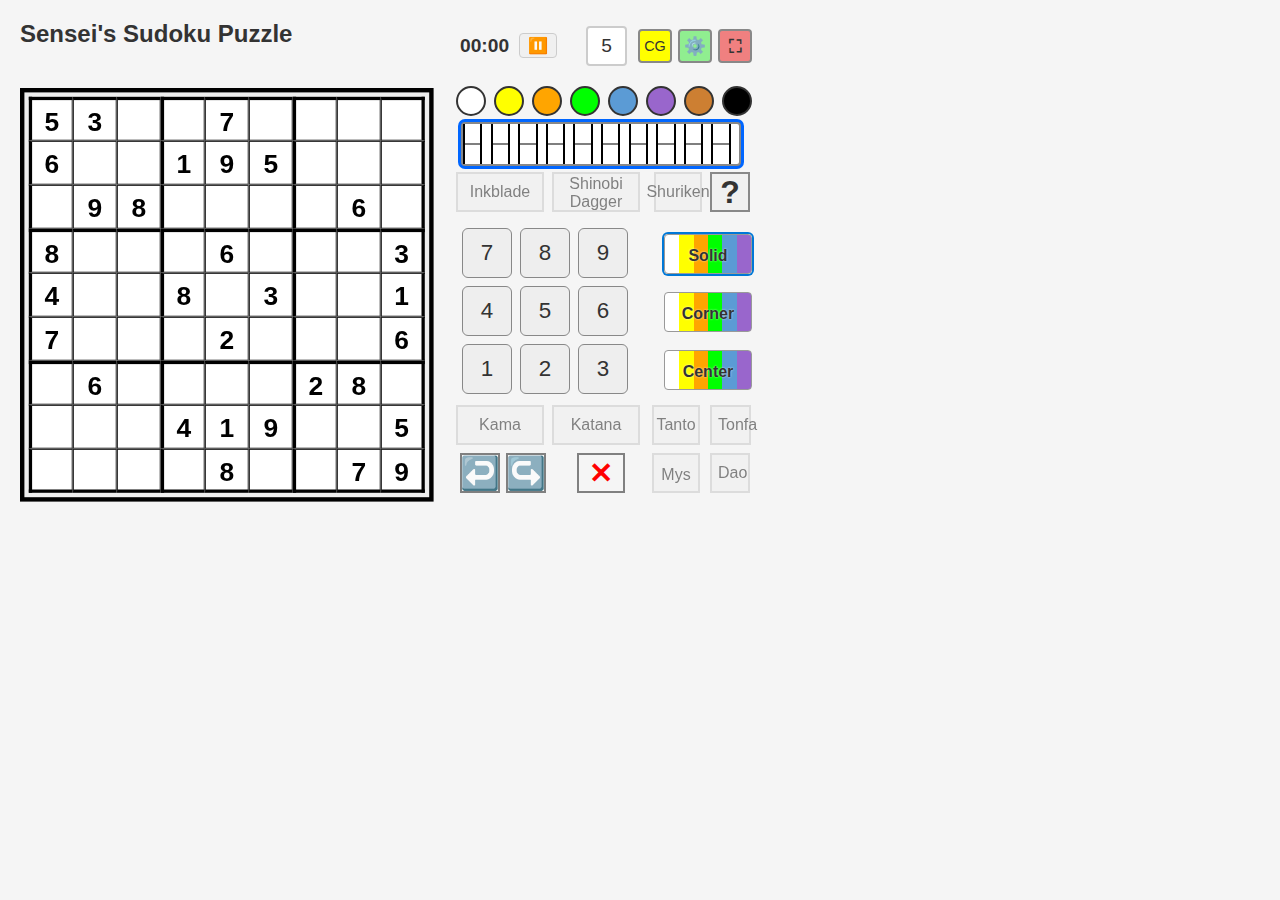
<file: Try/0000/index.html>
<!DOCTYPE html>
<html lang="en">
<head>
  <meta charset="UTF-8" />
  <title>Sensei's Sudoku Puzzle</title>
  <link rel="stylesheet" href="style.css">
  <style>
    body { font-family: Arial, sans-serif; }
    
    .belt-btn-active {
      box-shadow: 0 0 0 3px #0066ff !important;
      position: relative;
      z-index: 10;
    }
    #container {
      display: flex;
      align-items: flex-start;
      gap: 40px;
      margin: 20px;
    }
    #sudoku-grid {
      display: grid;
      grid-template-columns: repeat(9, 40px);
      grid-template-rows: repeat(9, 40px);
      background: #eee;
      padding: 4px;
      border: 4px solid #000;
      box-sizing: border-box;
      width: fit-content;
      margin-top: 6%;
    }
    .cell {
      width: 40px;
      height: 40px;
      background: #fff;
      border: 1px solid #222;
      box-sizing: border-box;
      text-align: center;
      font-size: 1.5em;
      line-height: 40px;
      cursor: pointer;
      position: relative;
      overflow: hidden;
    }
    
    .subcell {
      position: absolute;
      width: 33.33%;
      height: 33.33%;
      display: flex;
      align-items: center;
      justify-content: center;
      font-size: 0.5em;
      box-sizing: border-box;
      pointer-events: none;
    }
    
    /* Styles for merged center cells */
    .merged-center {
      position: absolute;
      top: 33.33%;
      left: 0;
      width: 100%;
      height: 33.33%;
      display: flex;
      flex-wrap: wrap;
      align-content: flex-start;
      justify-content: center;
      font-size: 0.5em;
      box-sizing: border-box;
      pointer-events: none;
    }
    
    .center-number {
      display: inline-flex;
      align-items: center;
      justify-content: center;
      width: 33.33%;
      height: 100%;
      box-sizing: border-box;
    }
    
    /* Position each subcell */
    .sc1 { top: 0; left: 0; }
    .sc2 { top: 0; left: 33.33%; }
    .sc3 { top: 0; right: 0; }
    .sc4 { top: 33.33%; left: 0; }
    .sc5 { top: 33.33%; left: 33.33%; }
    .sc6 { top: 33.33%; right: 0; }
    .sc7 { bottom: 0; left: 0; }
    .sc8 { bottom: 0; left: 33.33%; }
    .sc9 { bottom: 0; right: 0; }
    .cell.selected {
      border: 2px solid #0078d7 !important;
      background: #e6f0ff;
    }
    .cell.block-bottom { border-bottom: 3px solid #000 !important; }
    .cell.block-right { border-right: 3px solid #000 !important; }
    .cell.block-top { border-top: 3px solid #000 !important; }
    .cell.block-left { border-left: 3px solid #000 !important; }

    #button-panel {
      display: flex;
      flex-direction: column;
      gap: 8px;
      position: relative;
    }

    #color-buttons {
      display: flex;
      justify-content: flex-start;
      gap: 8px;
      padding: 8px 0;
      margin-bottom: 8px;
      position: absolute;
      top: 0;
      left: 0;
      right: 0;
      background: transparent;
      z-index: 5;
      height: 46px;
    }
    
    #button-panel {
      display: flex;
      flex-direction: column;
      gap: 8px;
      position: relative;
      min-height: 100%;
      padding-top: 46px; /* Space for the color buttons */
    }
    
    #main-buttons {
      display: grid;
      grid-template-columns: repeat(4, 1fr) 48px 48px;
      grid-template-rows: repeat(8, 1fr);
      gap: 8px;
      position: relative;
      margin-top: 0; /* Ensure no margin at the top */
    }
    .color-btn {
      width: 30px;
      height: 30px;
      border-radius: 50%;
      border: 2px solid #333;
      cursor: pointer;
    }

    #main-buttons {
      display: grid;
      grid-template-columns: repeat(4, 1fr) 48px 48px;
      grid-template-rows: repeat(8, 1fr);
      gap: 8px;
      position: relative;
    }

    .side-btn {
      font-size: 1em;
      cursor: pointer;
      margin: 0;
      position: relative;
      height: 40px;
      border: 2px solid transparent;
      transition: border-color 0.2s;
    }
    
    .side-btn.selected {
      border-color: #0078d7;
      box-shadow: 0 0 0 2px #0078d7;
    }
    .side-btn.f-col, .side-btn.g-col {
      margin-left: 16px;
      width: 40px;
    }
    .merged-btn {
      grid-column: span 2;
      width: 88px;
    }
    .merged-fg {
      grid-column: span 2;
      margin-left: 16px;
      width: 88px;
      transform: translateY(24px);
    }
    .hidden-keep-space {
      visibility: hidden;
    }

    #numberPadStatic {
      position: absolute;
      top: calc(2 * (40px + 8px) + 8px);
      left: -4px;
      z-index: 10;
      background: transparent;
      width: 180px;
    }
    .number-pad-grid {
      display: grid;
      grid-template-columns: repeat(3, 50px);
      grid-template-rows: repeat(3, 50px);
      gap: 8px;
    }
    .number-pad-btn {
      width: 50px;
      height: 50px;
      font-size: 1.4em;
      background: #eee;
      border: 1px solid #888;
      border-radius: 6px;
      cursor: pointer;
      transition: background 0.2s;
    }
    .number-pad-btn:hover {
      background: #d0eaff;
    }
  </style>
</head>
<body>
  <div style="display: flex; justify-content: space-between; align-items: center; margin: 20px; position: relative; gap: 20px;">
    <h2 style="margin: 0;">Sensei's Sudoku Puzzle</h2>
    <div style="position: absolute; left: 440px; top: 13px; display: flex; align-items: center; gap: 10px;">
      <div id="timer" style="font-size: 1.2em; font-weight: bold;">00:00</div>
      <button id="pauseBtn" class="btn" style="padding: 2px 8px;">⏸️</button>
    </div>
  </div>
  <div id="container" style="padding-top: 10px; position: relative;">
    <div id="sudoku-grid" style="position: relative; margin-top: 10px; background-color: #eee;"></div>
    
    <!-- Text Overlay for Pause Screen -->
    <div id="pauseTextOverlay" style="
      display: none;
      position: absolute;
      top: 29px;
      left: 9px;
      width: 392px;
      height: 392px;
      background-color: white;
      border: 4px solid #000;
      box-sizing: border-box;
      z-index: 1000;
      padding: 20px;
      overflow-y: auto;
      font-family: Arial, sans-serif;
    ">
      <!-- CUSTOMIZABLE TEXT AREA - Edit the content below -->
      <div id="pauseTextContent">
        <h2 style="color: #2c5aa0; margin-top: 0; margin-bottom: 20px;">Game Paused</h2>
        <p style="font-size: 16px; color: #333; margin-top: 0;">
          <strong>Baie welkom my vertrouelinge.</strong>
        </p>
        <ul style="color: #555; font-size: 14px; margin-top: 5px; margin-bottom: 20px;">
          <li>Speel met alle knoppies en kyk op dit werk in verskillende volgordes.</li>
          <li>Die buttons (knoppies) wat gedeaktiveer is het ek Marshall arts wapens se name gegee met die hoop dit sal mense motiveer om op te gradeer. Kyk wat gebeur as jy oor die buttons hover</li>
          <li>Stuur asb. vir my WhatsApp boodskappe as julle foute kry</li>
          <li>Love You All</li>
        </ul>
        
        <p style="font-size: 16px; color: #333; margin-top: 0;">
          <strong>Tips & Strategies:</strong>
        </p>
        <ul style="color: #555; font-size: 14px; margin-top: 5px; margin-bottom: 20px;">
          <li>Look for <span style="color: #e74c3c; font-weight: bold;">obvious singles</span> first</li>
          <li>Use the <span style="color: #27ae60;">elimination method</span> for complex cells</li>
          <li>Check for <span style="color: #8e44ad; font-style: italic;">hidden pairs</span> in rows, columns, and boxes</li>
        </ul>
        
        <div style="margin-top: 20px; padding: 15px; background-color: #f8f9fa; border-left: 4px solid #007bff;">
          <p style="margin: 0; font-size: 14px; color: #495057;">
            <strong style="color: #007bff;">Remember:</strong> Every Sudoku puzzle has a unique solution. Take your time and think logically!
          </p>
        </div>
        
        <div style="margin-top: 20px;">
          <h3 style="color: #dc3545; font-size: 18px;">Quick Shortcuts:</h3>
          <div style="font-size: 12px; color: #666;">
            <p><kbd style="background: #eee; padding: 2px 4px; border-radius: 3px;">1-9</kbd> Insert number</p>
            <p><kbd style="background: #eee; padding: 2px 4px; border-radius: 3px;">A+1-9</kbd> Corner marks</p>
            <p><kbd style="background: #eee; padding: 2px 4px; border-radius: 3px;">Z+1-9</kbd> Center marks</p>
          </div>
        </div>
        
        <div style="text-align: center; margin-top: 30px;">
          <p style="font-size: 20px; color: #28a745; font-weight: bold; margin: 0;">
            Good Luck! 🧩
          </p>
        </div>
      </div>
      <!-- END CUSTOMIZABLE TEXT AREA -->
    </div>
    
    <div id="button-panel">
      <!-- Gradings Buttons - positioned above color buttons -->
      <div style="position: absolute; top: 44px; left: 5px; right: 0; z-index: 10;">
        <!-- Grading buttons container -->
        <div style="position: relative; width: 280px; height: 44px;">
          <!-- White Belt Grading Button -->
          <button id="puzzleGradingsBtn" class="side-btn belt-btn" style="border: 2px solid #888; border-radius: 4px; 
            background-color: white; font-weight: bold; position: absolute; top: 0; left: 0; width: 100%; height: 100%;" 
            title="Your Gradings to get your new color belt">
            <div id="puzzleGradingsStripeContainer" style="position: absolute; top: 0; left: 0; right: 0; bottom: 0; z-index: 1;"></div>
            <span style="position: relative; z-index: 2; padding: 0 5px; color: transparent; user-select: none;">White Belt Grading</span>
          </button>
          
          <!-- Yellow Belt Grading Button -->
          <button id="puzzleGradingsBtn2" class="side-btn belt-btn" style="border: 2px solid #888; border-radius: 4px; 
            background-color: #FFFF00; font-weight: bold; position: absolute; top: 0; left: 0; width: 100%; height: 100%;" 
            title="Yellow Belt Grading">
            <div id="puzzleGradingsStripeContainer2" style="position: absolute; top: 0; left: 0; right: 0; bottom: 0; z-index: 1; background-color: #FFFF00;"></div>
            <span style="position: relative; z-index: 2; padding: 0 5px; color: transparent; user-select: none;">Yellow Belt Grading</span>
          </button>
        </div>
      </div>
      
      <div id="color-buttons" title="Weapon SAI: - You see the holes? That's what happens when you touch advanced tools too soon.">
        <div class="color-btn" style="background-color: #FFFFFF;" title="Weapon SAI: - You see the holes? That's what happens when you touch advanced tools too soon."></div>
        <div class="color-btn" style="background-color: #FFFF00;" title="Weapon SAI: - You see the holes? That's what happens when you touch advanced tools too soon."></div>
        <div class="color-btn" style="background-color: #FFA500;" title="Weapon SAI: - You see the holes? That's what happens when you touch advanced tools too soon."></div>
        <div class="color-btn" style="background-color: #00FF00;" title="Weapon SAI: - You see the holes? That's what happens when you touch advanced tools too soon."></div>
        <div class="color-btn" style="background-color: #5B9BD5;" title="Weapon SAI: - You see the holes? That's what happens when you touch advanced tools too soon."></div>
        <div class="color-btn" style="background-color: #9966CC;" title="Weapon SAI: - You see the holes? That's what happens when you touch advanced tools too soon."></div>
        <div class="color-btn" style="background-color: #CD7F32;" title="Weapon SAI: - You see the holes? That's what happens when you touch advanced tools too soon."></div>
        <div class="color-btn" style="background-color: #000000;" title="Weapon SAI: - You see the holes? That's what happens when you touch advanced tools too soon."></div>
      </div>

      <!-- Clear Grid button - positioned outside the grid -->
      <button id="clearGridBtn" class="side-btn" 
              style="position: absolute !important; 
                     right: 80px !important; 
                     top: -49px !important; 
                     white-space: nowrap;
                     width: 34px;
                     height: 34px;
                     display: flex;
                     align-items: center;
                     justify-content: center;
                     border: 2px solid #888;
                     border-radius: 4px;
                     font-size: 0.9em;
                     z-index: 15;
                     background-color: #FFFF00;"
              title="Clear Grid and reset timer to 00:00">
        CG
      </button>

      <!-- Set1 button - positioned to the right of CG button -->
      <button id="set1Btn" class="side-btn" 
              style="position: absolute !important; 
                     right: 40px !important; 
                     top: -49px !important; 
                     white-space: nowrap;
                     width: 34px;
                     height: 34px;
                     display: flex;
                     align-items: center;
                     justify-content: center;
                     border: 2px solid #888;
                     border-radius: 4px;
                     font-size: 1.1em;
                     z-index: 15;
                     background-color: lightgreen;"
              title="Settings">
        ⚙️
      </button>

      <!-- Set2 button - positioned to the right of Set1 button -->
      <button id="set2Btn" class="side-btn" 
              style="position: absolute !important; 
                     right: 0px !important; 
                     top: -49px !important; 
                     white-space: nowrap;
                     width: 34px;
                     height: 34px;
                     display: flex;
                     align-items: center;
                     justify-content: center;
                     border: 2px solid #888;
                     border-radius: 4px;
                     font-size: 1.1em;
                     font-weight: bold;
                     z-index: 15;
                     background-color: lightcoral;"
              title="Full Screen Mode">
        ⛶
      </button>

      <div id="main-buttons" style="position: relative;">
        <button class="side-btn merged-btn hidden-keep-space" id="saveBtn">Save</button>
        <button class="side-btn merged-btn hidden-keep-space" id="openB1Btn">Open B1</button>
        
        <button class="side-btn hidden-keep-space">F1</button>
        <button class="side-btn hidden-keep-space">G1</button>

        <button class="side-btn merged-btn framed" style="opacity: 0.6; filter: grayscale(50%);" title="Too risky to mark territory—let's learn control first.">Inkblade</button>
        <button class="side-btn merged-btn framed" style="opacity: 0.6; filter: grayscale(50%);" title="Precision strikes not allowed. Train your pencil before sharpening your blade">Shinobi Dagger</button>
        <button class="side-btn f-col framed" id="del1Btn" style="margin: 0 0 0 3px; opacity: 0.6; filter: grayscale(50%); display: flex; align-items: center; justify-content: center; width: 100%; min-width: 100%;" title="Learn to build before learning to destroy.">Shuriken</button>
        <button class="side-btn f-col" id="helpBtn" style="margin: 0 0 0 6px;" title="Keyboard Shortcuts:

Number Keys (1-9): Insert number in selected cell
Delete: Clear selected cell
Backspace: Undo last moves
Arrow Keys: Move selection
A + Number (1-9): Add/remove corner mark Toggle corner mark mode
Z + Number (1-9): Add/remove center mark Toggle center mark mode
C: Toggle color mode
R: Redo
S: Select multiple Cells
Ctrl+Click: Add cells to selection (clear by clicking unselected cell)">
  ?
</button>

        <button class="side-btn hidden-keep-space">B3</button>
        <button class="side-btn hidden-keep-space">C3</button>
        <button class="side-btn hidden-keep-space">D3</button>
        <button class="side-btn hidden-keep-space">E3</button>
        <button id="solidButton" class="side-btn merged-fg" style="position: relative; top: -10px; margin-bottom: -10px; z-index: 1000;">Solid</button>

        <button class="side-btn hidden-keep-space">B4</button>
        <button class="side-btn hidden-keep-space">C4</button>
        <button class="side-btn hidden-keep-space">D4</button>
        <button class="side-btn hidden-keep-space">E4</button>
        <button id="cornerButton" class="side-btn merged-fg">Corner</button>

        <button class="side-btn hidden-keep-space">B5</button>
        <button class="side-btn hidden-keep-space">C5</button>
        <button class="side-btn hidden-keep-space">D5</button>
        <button class="side-btn hidden-keep-space">E5</button>
        <button id="centerButton" class="side-btn merged-fg">Center</button>

        <button class="side-btn hidden-keep-space">B6</button>
        <button class="side-btn hidden-keep-space">C6</button>
        <button class="side-btn hidden-keep-space">D6</button>
        <button class="side-btn hidden-keep-space">E6</button>
        <button class="side-btn hidden-keep-space">F6</button>
        <button class="side-btn hidden-keep-space">G6</button>

        <button class="side-btn merged-btn framed" style="margin-top: -7px; opacity: 0.6; filter: grayscale(50%);" title="Sickle-style puzzle slicing not available at your level. Upgrade required">Kama</button>
        <button class="side-btn merged-btn framed" style="margin-top: -7px; opacity: 0.6; filter: grayscale(50%);" title="Slice through puzzles—but only if your belt matches your blade.">Katana</button>
        <button class="side-btn f-col framed" style="margin: -7px 0 0 4px; width: 48px; min-width: 48px; padding: 0; opacity: 0.6; filter: grayscale(50%);" title="Maximum mastery. Still outside your belt class">Tanto</button>
        <div style="position: relative; display: inline-block;">
          <button class="side-btn g-col framed" style="margin: -7px 0 0 6px; width: 41px !important; min-width: 41px !important; position: relative; z-index: 1; opacity: 0.6; filter: grayscale(50%);" title="Reserved for warriors with balance">Tonfa</button>
          <button id="ecBtn" class="side-btn g-col" style="position: absolute; top: -386px; left: -134px; width: 41px !important; min-width: 41px !important; background-color: white; border: 2px solid #cccccc !important; border-radius: 4px; z-index: 2; font-size: 1.2em; font-weight: bold;" title="Error Counter (If the counter is 0 you will not promote)">5</button>
        </div>

        <button class="side-btn merged-btn" id="undoBtn" title="Undo" data-icon="↩️" style="margin: -7px 0 0 4px;"></button>
        <button class="side-btn merged-btn" id="redoBtn" title="Redo" data-icon="↪️" style="margin: -7px 0 0 -46px;"></button>
        <button class="side-btn f-col" id="del3Btn" title="Delete numbers in Cell" style="color: red; font-weight: bold; margin: -7px 0 0 -71px;">✕</button>
        <div style="position: relative; display: inline-block;">
          <button class="side-btn g-col framed" style="margin: -7px 0 0 6px; opacity: 0.6; filter: grayscale(50%);" title="Sheathed in mystery. Drawn by mastery.">Dao</button>
          <button class="side-btn g-col framed" style="position: absolute; top: -7px; left: -68px; width: 100%; height: 40px; font-size: 1em; line-height: 40px; padding: 0; opacity: 0.6; filter: grayscale(50%);" title="Mystery Strike: Unpredictable results. Let's leave chaos to the black belts.">Mys</button>
        </div>

        <div id="numberPadStatic" style="margin-left: 10px;">
          <div class="number-pad-grid">
            <button class="number-pad-btn">7</button>
            <button class="number-pad-btn">8</button>
            <button class="number-pad-btn">9</button>
            <button class="number-pad-btn">4</button>
            <button class="number-pad-btn">5</button>
            <button class="number-pad-btn">6</button>
            <button class="number-pad-btn">1</button>
            <button class="number-pad-btn">2</button>
            <button class="number-pad-btn">3</button>
          </div>
        </div>
      </div>
    </div>
  </div>

  <!-- Settings Modal -->
  <div id="settingsModal" style="display: none; position: fixed; z-index: 1000; left: 0; top: 0; width: 100%; height: 100%; background-color: rgba(0,0,0,0.5);">
    <div style="background-color: #fefefe; margin: 10% auto; padding: 20px; border: 1px solid #888; border-radius: 8px; width: 80%; max-width: 600px; position: relative;">
      <span id="closeSettings" style="color: #aaa; float: right; font-size: 28px; font-weight: bold; cursor: pointer; line-height: 1;">&times;</span>
      <h2 style="margin-top: 0;">Settings</h2>
      
      <!-- Game Settings Section -->
      <div style="margin-bottom: 20px;">
        <h3 style="color: #333; border-bottom: 2px solid #eee; padding-bottom: 5px;">Game Settings</h3>
        
        <div style="margin: 15px 0;">
          <label style="display: flex; align-items: center; margin-bottom: 10px;">
            <input type="checkbox" id="showTimer" checked style="margin-right: 10px;">
            <span>Show Timer</span>
          </label>
          
          <label style="display: flex; align-items: center; margin-bottom: 10px;">
            <input type="checkbox" id="autoSave" checked style="margin-right: 10px;">
            <span>Auto Save Progress</span>
          </label>
          
          <label style="display: flex; align-items: center; margin-bottom: 10px;">
            <input type="checkbox" id="highlightConflicts" checked style="margin-right: 10px;">
            <span>Highlight Conflicts</span>
          </label>
          
          <label style="display: flex; align-items: center; margin-bottom: 10px;">
            <input type="checkbox" id="smartPencilMarks" checked style="margin-right: 10px;">
            <span>Smart Pencil Mark Logic</span>
            <small style="color: #666; margin-left: 20px; display: block; font-size: 11px;">When multiple cells selected: only remove pencil marks if ALL cells have them</small>
          </label>
        </div>
      </div>
      
      <!-- Display Settings Section -->
      <div style="margin-bottom: 20px;">
        <h3 style="color: #333; border-bottom: 2px solid #eee; padding-bottom: 5px;">Display Settings</h3>
        
        <div style="margin: 15px 0;">
          <label style="display: block; margin-bottom: 10px;">
            <span>Grid Size:</span>
            <select id="gridSize" style="margin-left: 10px; padding: 5px;">
              <option value="small">Small</option>
              <option value="medium" selected>Medium</option>
              <option value="large">Large</option>
            </select>
          </label>
          
          <label style="display: block; margin-bottom: 10px;">
            <span>Theme:</span>
            <select id="theme" style="margin-left: 10px; padding: 5px;">
              <option value="light" selected>Light</option>
              <option value="dark">Dark</option>
              <option value="blue">Blue</option>
            </select>
          </label>
        </div>
      </div>
      
      <!-- Difficulty Settings Section -->
      <div style="margin-bottom: 20px;">
        <h3 style="color: #333; border-bottom: 2px solid #eee; padding-bottom: 5px;">Difficulty Settings</h3>
        
        <div style="margin: 15px 0;">
          <label style="display: block; margin-bottom: 10px;">
            <span>Default Difficulty:</span>
            <select id="defaultDifficulty" style="margin-left: 10px; padding: 5px;">
              <option value="easy">Easy</option>
              <option value="medium" selected>Medium</option>
              <option value="hard">Hard</option>
              <option value="expert">Expert</option>
            </select>
          </label>
        </div>
      </div>
      
      <!-- Action Buttons -->
      <div style="text-align: center; margin-top: 30px;">
        <button id="saveSettings" style="background-color: #4CAF50; color: white; padding: 10px 20px; border: none; border-radius: 4px; cursor: pointer; margin-right: 10px;">Save Settings</button>
        <button id="resetSettings" style="background-color: #f44336; color: white; padding: 10px 20px; border: none; border-radius: 4px; cursor: pointer; margin-right: 10px;">Reset to Default</button>
        <button id="cancelSettings" style="background-color: #888; color: white; padding: 10px 20px; border: none; border-radius: 4px; cursor: pointer;">Cancel</button>
      </div>
    </div>
  </div>

  <script src="script.js"></script>
  
  <script>
    // Function to initialize belt grading functionality
    function initializeBeltGrading(buttonId, containerId, buttonColor, backgroundColor = 'white') {
      const gradingsBtn = document.getElementById(buttonId);
      const gradingsContainer = document.getElementById(containerId);
      
      if (!gradingsBtn || !gradingsContainer) return;
      
      let stripeCount = 0;
      const totalHalfStripes = 20; // 10 stripes * 2 (top and bottom)
      
      // Track if this is the WBG button
      const isWBG = buttonId === 'puzzleGradingsBtn';
      
      // Initialize the container with empty stripes
      function initializeStripes() {
        let stripesHTML = '';
        const stripeWidth = 7; // Width of each stripe in %
        const gap = 3; // Gap between stripes in % (same as border thickness)
        
        for (let i = 0; i < 10; i++) {
          const left = i * (stripeWidth + gap); // Calculate position with gap
          
          // Black outline for the stripe
          stripesHTML += `
            <div class="stripe-outline" style="
              position: absolute;
              top: 0;
              left: ${left}%;
              width: ${stripeWidth}%;
              height: 100%;
              background: ${buttonId === 'puzzleGradingsBtn2' ? '#000000' : 'black'};
              z-index: 1;
              pointer-events: none;
            ">
              <!-- Top half fill -->
              <div class="stripe-top" style="
                position: absolute;
                top: 0;
                left: 2px;
                right: 2px;
                height: 50%;
                background: ${buttonId === 'puzzleGradingsBtn2' ? '#FFFF00' : backgroundColor};
                z-index: 2;
              "></div>
              <!-- Bottom half fill -->
              <div class="stripe-bottom" style="
                position: absolute;
                bottom: 0;
                left: 2px;
                right: 2px;
                height: 50%;
                background: ${buttonId === 'puzzleGradingsBtn2' ? '#FFFF00' : backgroundColor};
                z-index: 2;
              "></div>
              <!-- Horizontal line in the middle -->
              <div style="
                position: absolute;
                top: 50%;
                left: 2px;
                right: 2px;
                height: 1px;
                background: black;
                transform: translateY(-50%);
                z-index: 3;
              "></div>
            </div>`;
        }
        
        gradingsContainer.innerHTML = stripesHTML;
      }
      
      // Update the stripes based on stripe count
      function updateStripes() {
        const stripes = gradingsContainer.querySelectorAll('.stripe-outline');
        const isYBG = buttonId === 'puzzleGradingsBtn2';
        const bgColor = isYBG ? '#FFFF00' : 'white';
        
        // Set all stripes to their base color first
        stripes.forEach(stripe => {
          const top = stripe.querySelector('.stripe-top');
          const bottom = stripe.querySelector('.stripe-bottom');
          if (top) top.style.background = bgColor;
          if (bottom) bottom.style.background = bgColor;
        });
        
        // Fill stripes up to current stripe count
        for (let i = 0; i < 10; i++) {
          const stripe = stripes[i];
          if (!stripe) continue;
          
          const top = stripe.querySelector('.stripe-top');
          const bottom = stripe.querySelector('.stripe-bottom');
          
          const halfStripesToFill = Math.max(0, Math.min(2, Math.floor((stripeCount - (i * 2)) / 1)));
          
          if (halfStripesToFill >= 1) top.style.background = buttonColor;
          if (halfStripesToFill >= 2) bottom.style.background = buttonColor;
        }
      }
      
      // Initialize the stripes
      initializeStripes();
      
      // Track click state for double-click detection
      let lastClickTime = 0;
      let clickCounter = 0;
      let clickTimeout = null;
      const clickLockoutDuration = 300; // 300ms for double-click detection
      
      // Handle button click with improved double-click detection
      gradingsBtn.addEventListener('click', (e) => {
        e.preventDefault();
        e.stopPropagation();
        
        const currentTime = new Date().getTime();
        const timeSinceLastClick = currentTime - lastClickTime;
        
        // If it's a potential double-click
        if (timeSinceLastClick < clickLockoutDuration) {
          // Double-click detected
          console.log('Double-click detected on', isWBG ? 'WBG' : 'YBG');
          clearTimeout(clickTimeout);
          
          if (stripeCount > 0) {
            // Remove a stripe if there are any
            stripeCount--;
            console.log('Removed stripe, count:', stripeCount);
            updateStripes();
          } else if (!isWBG) {
            // If YBG has no red stripes, switch to WBG
            console.log('Switching to WBG from YBG');
            setActiveBeltButton('puzzleGradingsBtn');
            // Reset the click counter to prevent any further actions
            clickCounter = 0;
            return; // Exit early to prevent further processing
          } else {
            console.log('WBG clicked with no stripes to remove');
          }
        } else {
          // New click sequence - handle single click after timeout
          clickCounter = 1;
          
          clickTimeout = setTimeout(() => {
            if (clickCounter === 1) {
              if (stripeCount < totalHalfStripes) {
                stripeCount++;
                updateStripes();
              } else if (isWBG) {
                // If WBG is full and clicked, switch to YBG
                setActiveBeltButton('puzzleGradingsBtn2');
              }
            }
          }, clickLockoutDuration);
        }
        
        lastClickTime = currentTime;
      });
      
      // Prevent double-click from selecting text
      gradingsBtn.addEventListener('mousedown', (e) => {
        if (e.detail > 1) e.preventDefault();
      });
    }
    
    // Store the current timeout ID for potential cancellation
    let switchTimeout = null;
    
    // Function to set active belt button with delay for click handling
    function setActiveBeltButton(activeButtonId, isImmediate = false) {
      console.log('Setting active button:', activeButtonId, 'immediate:', isImmediate);
      
      // Clear any pending switch timeout to prevent flash
      if (switchTimeout) {
        clearTimeout(switchTimeout);
        switchTimeout = null;
      }
      
      // Get references to both buttons
      const wbgBtn = document.getElementById('puzzleGradingsBtn');
      const ybgBtn = document.getElementById('puzzleGradingsBtn2');
      
      // Get all WBG and YBG cells
      const wbgCells = document.querySelectorAll('.wbg');
      const ybgCells = document.querySelectorAll('.ybg');
      
      // Function to perform the actual switch
      const performSwitch = () => {
        // If switching to YBG
        if (activeButtonId === 'puzzleGradingsBtn2') {
          // Hide WBG button and cells first (immediate)
          if (wbgBtn) {
            wbgBtn.classList.remove('belt-btn-active');
            wbgBtn.classList.remove('show');
          }
          
          wbgCells.forEach(cell => {
            cell.style.display = 'none';
          });
          
          // Then show YBG button and cells
          if (ybgBtn) {
            ybgBtn.classList.add('belt-btn-active');
            ybgBtn.classList.add('show');
          }
          
          ybgCells.forEach(cell => {
            cell.style.display = 'flex';
          });
        } 
        // If switching to WBG
        else if (activeButtonId === 'puzzleGradingsBtn') {
          // Hide YBG button and cells first (immediate)
          if (ybgBtn) {
            ybgBtn.classList.remove('belt-btn-active');
            ybgBtn.classList.remove('show');
          }
          
          ybgCells.forEach(cell => {
            cell.style.display = 'none';
          });
          
          // Then show WBG button and cells
          if (wbgBtn) {
            wbgBtn.classList.add('belt-btn-active');
            wbgBtn.classList.add('show');
          }
          
          wbgCells.forEach(cell => {
            cell.style.display = 'flex';
          });
        }
      };
      
      // If immediate flag is set, perform switch immediately
      if (isImmediate) {
        performSwitch();
      } else {
        // Otherwise, store the timeout ID and wait 500ms before performing the switch
        switchTimeout = setTimeout(performSwitch, 500);
      }
      
      // Error handling for invalid button ID
      if (!document.getElementById(activeButtonId)) {
        console.error('Could not find button with ID:', activeButtonId);
      }
    }
    
    // Initialize belt gradings when the DOM is loaded
    document.addEventListener('DOMContentLoaded', function() {
      // Initialize error counter display
      if (typeof updateErrorCounterDisplay === 'function') {
        updateErrorCounterDisplay();
      }
      
      // Initialize White Belt Grading (red stripes)
      initializeBeltGrading('puzzleGradingsBtn', 'puzzleGradingsStripeContainer', 'red');
      
      // Initialize Yellow Belt Grading (red stripes on yellow background)
      initializeBeltGrading('puzzleGradingsBtn2', 'puzzleGradingsStripeContainer2', 'red', '#FFFF00');
      
      // Hide YBG cells by default
      const ybgCells = document.querySelectorAll('.ybg');
      ybgCells.forEach(cell => {
        cell.style.display = 'none';
      });
      
      // Set initial active button (WBG)
      setActiveBeltButton('puzzleGradingsBtn');
      
      // Function to handle WBG click with auto-switch to YBG when complete
      const wbgBtn = document.getElementById('puzzleGradingsBtn');
      const ybgBtn = document.getElementById('puzzleGradingsBtn2');
      
      wbgBtn.addEventListener('click', () => {
        // Check if WBG is complete (20 half stripes)
        const wbgContainer = document.getElementById('puzzleGradingsStripeContainer');
        const wbgStripes = wbgContainer.querySelectorAll('.stripe-outline');
        let filledHalfStripes = 0;
        
        wbgStripes.forEach(stripe => {
          const top = stripe.querySelector('.stripe-top');
          const bottom = stripe.querySelector('.stripe-bottom');
          if (top && top.style.background === 'red') filledHalfStripes++;
          if (bottom && bottom.style.background === 'red') filledHalfStripes++;
        });
        
        // If WBG is complete, switch to YBG, otherwise keep WBG active
        if (filledHalfStripes >= 20) {
          setActiveBeltButton('puzzleGradingsBtn2');
          ybgBtn.focus();
        } else {
          setActiveBeltButton('puzzleGradingsBtn');
        }
      });
      
      // No need for separate YBG click handler as it's already handled in initializeBeltGrading
    });
  </script>
  
  <script>
    // Function to load a puzzle from an SDK string
    function loadPuzzleFromSdkString(sdkString) {
      try {
        // Clear existing puzzle
        document.querySelectorAll('.cell').forEach(cell => {
          cell.textContent = '';
          cell.classList.remove('preset');
          cell.style.color = '';
        });
        
        // Fill in the puzzle
        const cells = document.querySelectorAll('.cell');
        for (let i = 0; i < Math.min(sdkString.length, 81); i++) {
          const digit = sdkString[i];
          if (digit >= '1' && digit <= '9') {
            cells[i].textContent = digit;
            cells[i].classList.add('preset');
            // Let the CSS handle the color based on the preset class
            cells[i].style.fontWeight = 'bold';
          }
        }
        
        // Hide the import section if a puzzle was successfully loaded from URL
        const importSection = document.getElementById('sdkImportSection');
        if (importSection) {
          importSection.style.display = 'none';
        }
        
        // Check for any conflicts in the loaded puzzle
        if (window.checkForConflicts) {
          checkForConflicts();
        }
        
        // Start the timer when puzzle is loaded
        if (window.isTimerStarted !== undefined && !window.isTimerStarted && window.startTimer) {
          // Use a small delay to ensure DOM elements are ready
          setTimeout(() => {
            window.isTimerStarted = true;
            window.startTimer();
            // Update pause button to show pause state
            const pauseBtn = document.getElementById('pauseBtn');
            if (pauseBtn) {
              pauseBtn.textContent = '⏸️';
              pauseBtn.title = 'Pause';
              pauseBtn.style.backgroundColor = '';
              pauseBtn.style.color = '';
            }
          }, 100);
        }
        
        return true;
      } catch (error) {
        console.error('Error loading puzzle:', error);
        return false;
      }
    }
    
    // Load puzzle immediately when the script runs
    (function() {
      // Check for puzzle in URL hash (e.g., #puzzle=53007...)
      const hash = window.location.hash;
      if (hash.startsWith('#puzzle=')) {
        const sdkString = hash.substring(8); // Remove '#puzzle=' from the start
        console.log('Loading puzzle from URL:', sdkString);
        loadPuzzleFromSdkString(sdkString);
      } else {
        // For testing: Load a default puzzle if none in URL
        console.log('No puzzle in URL, loading default puzzle');
        loadPuzzleFromSdkString('530070000600195000098000060800060003400803001700020006060000280000419005000080079');
      }
    })();
  </script>
  
  <script>
    // Settings Modal functionality
    document.addEventListener('DOMContentLoaded', function() {
      const settingsBtn = document.getElementById('set1Btn');
      const settingsModal = document.getElementById('settingsModal');
      const closeSettings = document.getElementById('closeSettings');
      const saveSettings = document.getElementById('saveSettings');
      const resetSettings = document.getElementById('resetSettings');
      const cancelSettings = document.getElementById('cancelSettings');
      
      if (!settingsBtn || !settingsModal) return;
      
      // Open settings modal
      settingsBtn.addEventListener('click', function() {
        settingsModal.style.display = 'block';
        loadCurrentSettings();
      });
      
      // Close settings modal
      function closeModal() {
        settingsModal.style.display = 'none';
      }
      
      closeSettings.addEventListener('click', closeModal);
      cancelSettings.addEventListener('click', closeModal);
      
      // Close modal when clicking outside of it
      window.addEventListener('click', function(event) {
        if (event.target === settingsModal) {
          closeModal();
        }
      });
      
      // Save settings
      saveSettings.addEventListener('click', function() {
        const settings = {
          showTimer: document.getElementById('showTimer').checked,
          autoSave: document.getElementById('autoSave').checked,
          highlightConflicts: document.getElementById('highlightConflicts').checked,
          smartPencilMarks: document.getElementById('smartPencilMarks').checked,
          gridSize: document.getElementById('gridSize').value,
          theme: document.getElementById('theme').value,
          defaultDifficulty: document.getElementById('defaultDifficulty').value
        };
        
        // Save to localStorage
        localStorage.setItem('sudokuSettings', JSON.stringify(settings));
        
        // Apply settings immediately
        applySettings(settings);
        
        // Show confirmation
        alert('Settings saved successfully!');
        closeModal();
      });
      
      // Reset settings to default
      resetSettings.addEventListener('click', function() {
        if (confirm('Are you sure you want to reset all settings to default?')) {
          const defaultSettings = {
            showTimer: true,
            autoSave: true,
            highlightConflicts: true,
            smartPencilMarks: true,
            gridSize: 'medium',
            theme: 'light',
            defaultDifficulty: 'medium'
          };
          
          // Update form fields
          updateSettingsForm(defaultSettings);
          
          // Save to localStorage
          localStorage.setItem('sudokuSettings', JSON.stringify(defaultSettings));
          
          // Apply settings immediately
          applySettings(defaultSettings);
          
          alert('Settings reset to default!');
        }
      });
      
      // Load current settings from localStorage
      function loadCurrentSettings() {
        const savedSettings = localStorage.getItem('sudokuSettings');
        if (savedSettings) {
          const settings = JSON.parse(savedSettings);
          updateSettingsForm(settings);
        }
      }
      
      // Update form fields with settings values
      function updateSettingsForm(settings) {
        document.getElementById('showTimer').checked = settings.showTimer;
        document.getElementById('autoSave').checked = settings.autoSave;
        document.getElementById('highlightConflicts').checked = settings.highlightConflicts;
        document.getElementById('smartPencilMarks').checked = settings.smartPencilMarks !== undefined ? settings.smartPencilMarks : true;
        document.getElementById('gridSize').value = settings.gridSize;
        document.getElementById('theme').value = settings.theme;
        document.getElementById('defaultDifficulty').value = settings.defaultDifficulty;
      }
      
      // Apply settings to the game
      function applySettings(settings) {
        // Timer visibility
        const timerContainer = document.querySelector('[style*="margin-left: 100px"]');
        if (timerContainer) {
          timerContainer.style.display = settings.showTimer ? 'flex' : 'none';
        }
        
        // Theme application (basic implementation)
        if (settings.theme === 'dark') {
          document.body.style.backgroundColor = '#2c2c2c';
          document.body.style.color = '#ffffff';
        } else if (settings.theme === 'blue') {
          document.body.style.backgroundColor = '#e3f2fd';
        } else {
          document.body.style.backgroundColor = '';
          document.body.style.color = '';
        }
        
        // Grid size (basic implementation)
        const sudokuGrid = document.getElementById('sudoku-grid');
        if (sudokuGrid) {
          if (settings.gridSize === 'small') {
            sudokuGrid.style.transform = 'scale(0.8)';
          } else if (settings.gridSize === 'large') {
            sudokuGrid.style.transform = 'scale(1.2)';
          } else {
            sudokuGrid.style.transform = 'scale(1)';
          }
        }
        
        // Store settings globally for other functions to access
        window.sudokuSettings = settings;
      }
      
      // Load and apply settings on page load
      const savedSettings = localStorage.getItem('sudokuSettings');
      if (savedSettings) {
        const settings = JSON.parse(savedSettings);
        applySettings(settings);
      }
    });
  </script>
  
  <script>
    // Full Screen functionality for Set2 button
    document.addEventListener('DOMContentLoaded', function() {
      const fullScreenBtn = document.getElementById('set2Btn');
      
      if (!fullScreenBtn) return;
      
      // Function to toggle full screen
      function toggleFullScreen() {
        if (!document.fullscreenElement) {
          // Enter full screen
          document.documentElement.requestFullscreen().catch(err => {
            console.log(`Error attempting to enable fullscreen: ${err.message}`);
          });
        } else {
          // Exit full screen
          document.exitFullscreen().catch(err => {
            console.log(`Error attempting to exit fullscreen: ${err.message}`);
          });
        }
      }
      
      // Add click event listener
      fullScreenBtn.addEventListener('click', toggleFullScreen);
      
      // Optional: Update button appearance based on fullscreen state
      document.addEventListener('fullscreenchange', function() {
        if (document.fullscreenElement) {
          fullScreenBtn.style.backgroundColor = 'lightgreen';
          fullScreenBtn.title = 'Exit Full Screen Mode';
        } else {
          fullScreenBtn.style.backgroundColor = 'lightcoral';
          fullScreenBtn.title = 'Full Screen Mode';
        }
      });
    });
  </script>
</body>
</html>
</file>
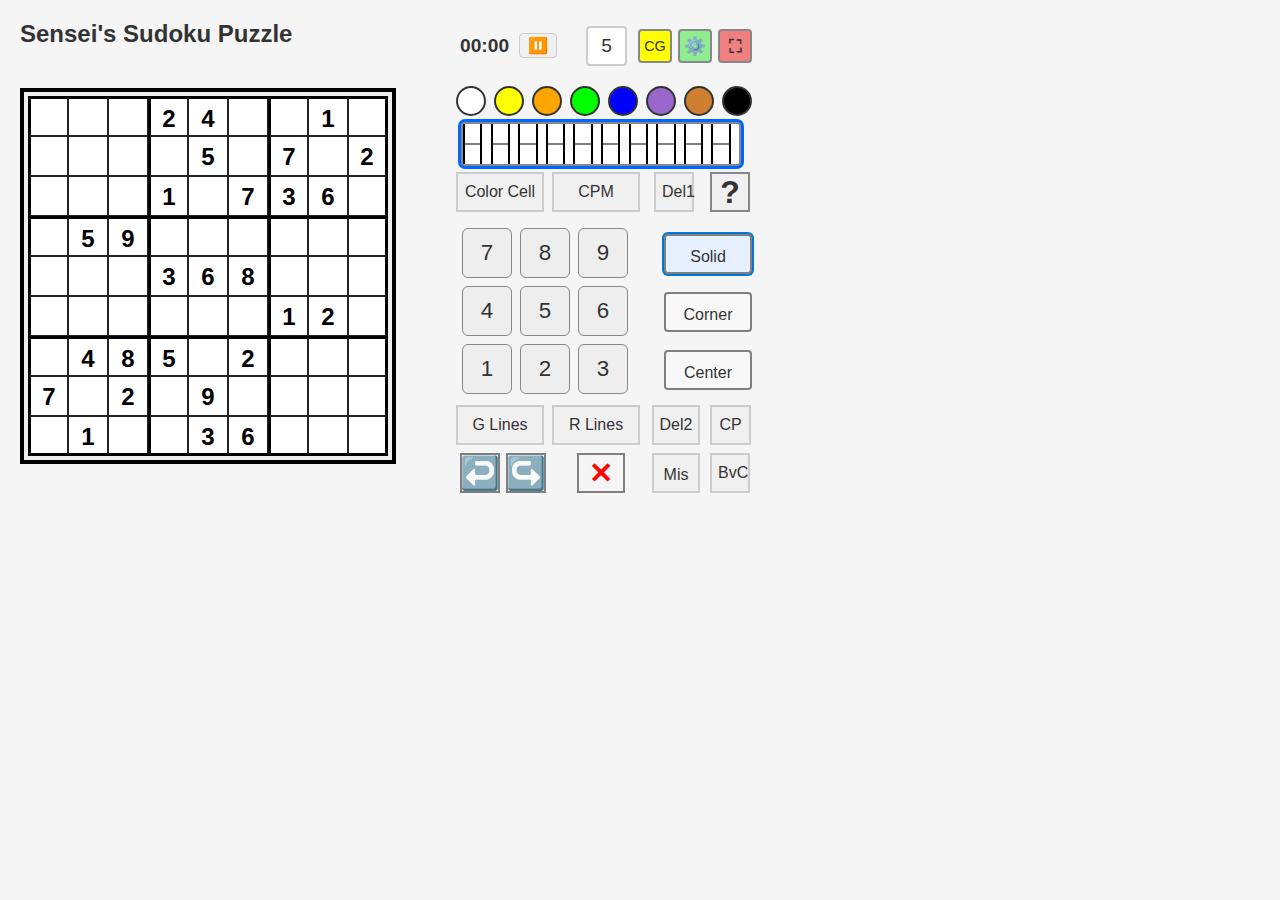
<file: Try/0020/index.html>
<!DOCTYPE html>
<html lang="en">
<head>
  <meta charset="UTF-8" />
  <title>Sensei's Sudoku Puzzle</title>
  <link rel="stylesheet" href="style.css">
  <style>
    body { font-family: Arial, sans-serif; }
    
    .belt-btn-active {
      box-shadow: 0 0 0 3px #0066ff !important;
      position: relative;
      z-index: 10;
    }
    #container {
      display: flex;
      align-items: flex-start;
      gap: 40px;
      margin: 20px;
    }
    #sudoku-grid {
      display: grid;
      grid-template-columns: repeat(9, 40px);
      grid-template-rows: repeat(9, 40px);
      background: #eee;
      padding: 4px;
      border: 4px solid #000;
      box-sizing: border-box;
      width: fit-content;
      margin-top: 6%;
    }
    .cell {
      width: 40px;
      height: 40px;
      background: #fff;
      border: 1px solid #222;
      box-sizing: border-box;
      text-align: center;
      font-size: 1.5em;
      line-height: 40px;
      cursor: pointer;
      position: relative;
      overflow: hidden;
    }
    
    .subcell {
      position: absolute;
      width: 33.33%;
      height: 33.33%;
      display: flex;
      align-items: center;
      justify-content: center;
      font-size: 0.5em;
      box-sizing: border-box;
      pointer-events: none;
    }
    
    /* Styles for merged center cells */
    .merged-center {
      position: absolute;
      top: 33.33%;
      left: 0;
      width: 100%;
      height: 33.33%;
      display: flex;
      flex-wrap: wrap;
      align-content: flex-start;
      justify-content: center;
      font-size: 0.5em;
      box-sizing: border-box;
      pointer-events: none;
    }
    
    .center-number {
      display: inline-flex;
      align-items: center;
      justify-content: center;
      width: 33.33%;
      height: 100%;
      box-sizing: border-box;
    }
    
    /* Position each subcell */
    .sc1 { top: 0; left: 0; }
    .sc2 { top: 0; left: 33.33%; }
    .sc3 { top: 0; right: 0; }
    .sc4 { top: 33.33%; left: 0; }
    .sc5 { top: 33.33%; left: 33.33%; }
    .sc6 { top: 33.33%; right: 0; }
    .sc7 { bottom: 0; left: 0; }
    .sc8 { bottom: 0; left: 33.33%; }
    .sc9 { bottom: 0; right: 0; }
    .cell.selected {
      border: 2px solid #0078d7 !important;
      background: #e6f0ff;
    }
    .cell.block-bottom { border-bottom: 3px solid #000 !important; }
    .cell.block-right { border-right: 3px solid #000 !important; }
    .cell.block-top { border-top: 3px solid #000 !important; }
    .cell.block-left { border-left: 3px solid #000 !important; }

    #button-panel {
      display: flex;
      flex-direction: column;
      gap: 8px;
      position: relative;
    }

    #color-buttons {
      display: flex;
      justify-content: flex-start;
      gap: 8px;
      padding: 8px 0;
      margin-bottom: 8px;
      position: absolute;
      top: 0;
      left: 0;
      right: 0;
      background: transparent;
      z-index: 5;
      height: 46px;
    }
    
    #button-panel {
      display: flex;
      flex-direction: column;
      gap: 8px;
      position: relative;
      min-height: 100%;
      padding-top: 46px; /* Space for the color buttons */
    }
    
    #main-buttons {
      display: grid;
      grid-template-columns: repeat(4, 1fr) 48px 48px;
      grid-template-rows: repeat(8, 1fr);
      gap: 8px;
      position: relative;
      margin-top: 0; /* Ensure no margin at the top */
    }
    .color-btn {
      width: 30px;
      height: 30px;
      border-radius: 50%;
      border: 2px solid #333;
      cursor: pointer;
    }

    #main-buttons {
      display: grid;
      grid-template-columns: repeat(4, 1fr) 48px 48px;
      grid-template-rows: repeat(8, 1fr);
      gap: 8px;
      position: relative;
    }

    .side-btn {
      font-size: 1em;
      cursor: pointer;
      margin: 0;
      position: relative;
      height: 40px;
      border: 2px solid transparent;
      transition: border-color 0.2s;
    }
    
    .side-btn.selected {
      border-color: #0078d7;
      box-shadow: 0 0 0 2px #0078d7;
    }
    .side-btn.f-col, .side-btn.g-col {
      margin-left: 16px;
      width: 40px;
    }
    .merged-btn {
      grid-column: span 2;
      width: 88px;
    }
    .merged-fg {
      grid-column: span 2;
      margin-left: 16px;
      width: 88px;
      transform: translateY(24px);
    }
    .hidden-keep-space {
      visibility: hidden;
    }

    #numberPadStatic {
      position: absolute;
      top: calc(2 * (40px + 8px) + 8px);
      left: -4px;
      z-index: 10;
      background: transparent;
      width: 180px;
    }
    .number-pad-grid {
      display: grid;
      grid-template-columns: repeat(3, 50px);
      grid-template-rows: repeat(3, 50px);
      gap: 8px;
    }
    .number-pad-btn {
      width: 50px;
      height: 50px;
      font-size: 1.4em;
      background: #eee;
      border: 1px solid #888;
      border-radius: 6px;
      cursor: pointer;
      transition: background 0.2s;
    }
    .number-pad-btn:hover {
      background: #d0eaff;
    }
  </style>
</head>
<body>
  <div style="display: flex; justify-content: space-between; align-items: center; margin: 20px; position: relative; gap: 20px;">
    <h2 style="margin: 0;">Sensei's Sudoku Puzzle</h2>
    <div style="position: absolute; left: 440px; top: 13px; display: flex; align-items: center; gap: 10px;">
      <div id="timer" style="font-size: 1.2em; font-weight: bold;">00:00</div>
      <button id="pauseBtn" class="btn" style="padding: 2px 8px;">⏸️</button>
    </div>
  </div>
  <div id="container" style="padding-top: 10px; position: relative;">
    <div id="sudoku-grid" style="position: relative; margin-top: 10px; background-color: #eee;"></div>
    
    <!-- Text Overlay for Pause Screen -->
    <div id="pauseTextOverlay" style="
      display: none;
      position: absolute;
      top: 29px;
      left: 9px;
      width: 392px;
      height: 392px;
      background-color: white;
      border: 4px solid #000;
      box-sizing: border-box;
      z-index: 1000;
      padding: 20px;
      overflow-y: auto;
      font-family: Arial, sans-serif;
    ">
      <!-- CUSTOMIZABLE TEXT AREA - Edit the content below -->
      <div id="pauseTextContent">
        <h2 style="color: #2c5aa0; margin-top: 0;">Game Paused</h2>
        <p style="font-size: 16px; color: #333;">
          <strong>Tips & Strategies:</strong>
        </p>
        <ul style="color: #555; font-size: 14px;">
          <li>Look for <span style="color: #e74c3c; font-weight: bold;">obvious singles</span> first</li>
          <li>Use the <span style="color: #27ae60;">elimination method</span> for complex cells</li>
          <li>Check for <span style="color: #8e44ad; font-style: italic;">hidden pairs</span> in rows, columns, and boxes</li>
        </ul>
        
        <div style="margin-top: 20px; padding: 15px; background-color: #f8f9fa; border-left: 4px solid #007bff;">
          <p style="margin: 0; font-size: 14px; color: #495057;">
            <strong style="color: #007bff;">Remember:</strong> Every Sudoku puzzle has a unique solution. Take your time and think logically!
          </p>
        </div>
        
        <div style="margin-top: 20px;">
          <h3 style="color: #dc3545; font-size: 18px;">Quick Shortcuts:</h3>
          <div style="font-size: 12px; color: #666;">
            <p><kbd style="background: #eee; padding: 2px 4px; border-radius: 3px;">1-9</kbd> Insert number</p>
            <p><kbd style="background: #eee; padding: 2px 4px; border-radius: 3px;">A+1-9</kbd> Corner marks</p>
            <p><kbd style="background: #eee; padding: 2px 4px; border-radius: 3px;">Z+1-9</kbd> Center marks</p>
          </div>
        </div>
        
        <div style="text-align: center; margin-top: 30px;">
          <p style="font-size: 20px; color: #28a745; font-weight: bold; margin: 0;">
            Good Luck! 🧩
          </p>
        </div>
      </div>
      <!-- END CUSTOMIZABLE TEXT AREA -->
    </div>
    
    <div id="button-panel">
      <!-- Gradings Buttons - positioned above color buttons -->
      <div style="position: absolute; top: 44px; left: 5px; right: 0; z-index: 10;">
        <!-- Grading buttons container -->
        <div style="position: relative; width: 280px; height: 44px;">
          <!-- White Belt Grading Button -->
          <button id="puzzleGradingsBtn" class="side-btn belt-btn" style="border: 2px solid #888; border-radius: 4px; 
            background-color: white; font-weight: bold; position: absolute; top: 0; left: 0; width: 100%; height: 100%;" 
            title="Your Gradings to get your new color belt">
            <div id="puzzleGradingsStripeContainer" style="position: absolute; top: 0; left: 0; right: 0; bottom: 0; z-index: 1;"></div>
            <span style="position: relative; z-index: 2; padding: 0 5px; color: transparent; user-select: none;">White Belt Grading</span>
          </button>
          
          <!-- Yellow Belt Grading Button -->
          <button id="puzzleGradingsBtn2" class="side-btn belt-btn" style="border: 2px solid #888; border-radius: 4px; 
            background-color: #FFFF00; font-weight: bold; position: absolute; top: 0; left: 0; width: 100%; height: 100%;" 
            title="Yellow Belt Grading">
            <div id="puzzleGradingsStripeContainer2" style="position: absolute; top: 0; left: 0; right: 0; bottom: 0; z-index: 1; background-color: #FFFF00;"></div>
            <span style="position: relative; z-index: 2; padding: 0 5px; color: transparent; user-select: none;">Yellow Belt Grading</span>
          </button>
        </div>
      </div>
      
      <div id="color-buttons">
        <div class="color-btn" style="background-color: #FFFFFF;"></div>
        <div class="color-btn" style="background-color: #FFFF00;"></div>
        <div class="color-btn" style="background-color: #FFA500;"></div>
        <div class="color-btn" style="background-color: #00FF00;"></div>
        <div class="color-btn" style="background-color: #0000FF;"></div>
        <div class="color-btn" style="background-color: #9966CC;"></div>
        <div class="color-btn" style="background-color: #CD7F32;"></div>
        <div class="color-btn" style="background-color: #000000;"></div>
      </div>

      <!-- Clear Grid button - positioned outside the grid -->
      <button id="clearGridBtn" class="side-btn" 
              style="position: absolute !important; 
                     right: 80px !important; 
                     top: -49px !important; 
                     white-space: nowrap;
                     width: 34px;
                     height: 34px;
                     display: flex;
                     align-items: center;
                     justify-content: center;
                     border: 2px solid #888;
                     border-radius: 4px;
                     font-size: 0.9em;
                     z-index: 15;
                     background-color: #FFFF00;"
              title="Clear Grid and reset timer to 00:00">
        CG
      </button>

      <!-- Set1 button - positioned to the right of CG button -->
      <button id="set1Btn" class="side-btn" 
              style="position: absolute !important; 
                     right: 40px !important; 
                     top: -49px !important; 
                     white-space: nowrap;
                     width: 34px;
                     height: 34px;
                     display: flex;
                     align-items: center;
                     justify-content: center;
                     border: 2px solid #888;
                     border-radius: 4px;
                     font-size: 1.1em;
                     z-index: 15;
                     background-color: lightgreen;"
              title="Settings">
        ⚙️
      </button>

      <!-- Set2 button - positioned to the right of Set1 button -->
      <button id="set2Btn" class="side-btn" 
              style="position: absolute !important; 
                     right: 0px !important; 
                     top: -49px !important; 
                     white-space: nowrap;
                     width: 34px;
                     height: 34px;
                     display: flex;
                     align-items: center;
                     justify-content: center;
                     border: 2px solid #888;
                     border-radius: 4px;
                     font-size: 1.1em;
                     font-weight: bold;
                     z-index: 15;
                     background-color: lightcoral;"
              title="Full Screen Mode">
        ⛶
      </button>

      <div id="main-buttons" style="position: relative;">
        <button class="side-btn merged-btn hidden-keep-space" id="saveBtn">Save</button>
        <button class="side-btn merged-btn hidden-keep-space" id="openB1Btn">Open B1</button>
        
        <button class="side-btn hidden-keep-space">F1</button>
        <button class="side-btn hidden-keep-space">G1</button>

        <button class="side-btn merged-btn framed">Color Cell</button>
        <button class="side-btn merged-btn framed">CPM</button>
        <button class="side-btn f-col framed" id="del1Btn" style="margin: 0 0 0 3px;">Del1</button>
        <button class="side-btn f-col" id="helpBtn" style="margin: 0 0 0 6px;" title="Keyboard Shortcuts:

Number Keys (1-9): Insert number in selected cell
Delete: Clear selected cell
Backspace: Undo last moves
Arrow Keys: Move selection
A + Number (1-9): Add/remove corner mark Toggle corner mark mode
Z + Number (1-9): Add/remove center mark Toggle center mark mode
C: Toggle color mode
R: Redo
S: Select multiple Cells
Ctrl+Click: Add cells to selection (clear by clicking unselected cell)">
  ?
</button>

        <button class="side-btn hidden-keep-space">B3</button>
        <button class="side-btn hidden-keep-space">C3</button>
        <button class="side-btn hidden-keep-space">D3</button>
        <button class="side-btn hidden-keep-space">E3</button>
        <button id="solidButton" class="side-btn merged-fg" style="position: relative; top: -10px; margin-bottom: -10px; z-index: 1000;">Solid</button>

        <button class="side-btn hidden-keep-space">B4</button>
        <button class="side-btn hidden-keep-space">C4</button>
        <button class="side-btn hidden-keep-space">D4</button>
        <button class="side-btn hidden-keep-space">E4</button>
        <button class="side-btn merged-fg">Corner</button>

        <button class="side-btn hidden-keep-space">B5</button>
        <button class="side-btn hidden-keep-space">C5</button>
        <button class="side-btn hidden-keep-space">D5</button>
        <button class="side-btn hidden-keep-space">E5</button>
        <button id="centerButton" class="side-btn merged-fg">Center</button>

        <button class="side-btn hidden-keep-space">B6</button>
        <button class="side-btn hidden-keep-space">C6</button>
        <button class="side-btn hidden-keep-space">D6</button>
        <button class="side-btn hidden-keep-space">E6</button>
        <button class="side-btn hidden-keep-space">F6</button>
        <button class="side-btn hidden-keep-space">G6</button>

        <button class="side-btn merged-btn framed" style="margin-top: -7px;">G Lines</button>
        <button class="side-btn merged-btn framed" style="margin-top: -7px;">R Lines</button>
        <button class="side-btn f-col framed" style="margin: -7px 0 0 4px; width: 48px; min-width: 48px; padding: 0;">Del2</button>
        <div style="position: relative; display: inline-block;">
          <button class="side-btn g-col framed" style="margin: -7px 0 0 6px; width: 41px !important; min-width: 41px !important; position: relative; z-index: 1;">CP</button>
          <button id="ecBtn" class="side-btn g-col" style="position: absolute; top: -386px; left: -134px; width: 41px !important; min-width: 41px !important; background-color: white; border: 2px solid #cccccc !important; border-radius: 4px; z-index: 2; font-size: 1.2em; font-weight: bold;" title="Error Counter (If the counter is 0 you will not promote)">5</button>
        </div>

        <button class="side-btn merged-btn" id="undoBtn" title="Undo" data-icon="↩️" style="margin: -7px 0 0 4px;"></button>
        <button class="side-btn merged-btn" id="redoBtn" title="Redo" data-icon="↪️" style="margin: -7px 0 0 -46px;"></button>
        <button class="side-btn f-col" id="del3Btn" title="Delete numbers in Cell" style="color: red; font-weight: bold; margin: -7px 0 0 -71px;">✕</button>
        <div style="position: relative; display: inline-block;">
          <button class="side-btn g-col framed" style="margin: -7px 0 0 6px;" title="BvC">BvC</button>
          <button class="side-btn g-col framed" style="position: absolute; top: -7px; left: -68px; width: 100%; height: 40px; font-size: 1em; line-height: 40px; padding: 0;" title="Mis">Mis</button>
        </div>

        <div id="numberPadStatic" style="margin-left: 10px;">
          <div class="number-pad-grid">
            <button class="number-pad-btn">7</button>
            <button class="number-pad-btn">8</button>
            <button class="number-pad-btn">9</button>
            <button class="number-pad-btn">4</button>
            <button class="number-pad-btn">5</button>
            <button class="number-pad-btn">6</button>
            <button class="number-pad-btn">1</button>
            <button class="number-pad-btn">2</button>
            <button class="number-pad-btn">3</button>
          </div>
        </div>
      </div>
    </div>
  </div>

  <!-- Settings Modal -->
  <div id="settingsModal" style="display: none; position: fixed; z-index: 1000; left: 0; top: 0; width: 100%; height: 100%; background-color: rgba(0,0,0,0.5);">
    <div style="background-color: #fefefe; margin: 10% auto; padding: 20px; border: 1px solid #888; border-radius: 8px; width: 80%; max-width: 600px; position: relative;">
      <span id="closeSettings" style="color: #aaa; float: right; font-size: 28px; font-weight: bold; cursor: pointer; line-height: 1;">&times;</span>
      <h2 style="margin-top: 0;">Settings</h2>
      
      <!-- Game Settings Section -->
      <div style="margin-bottom: 20px;">
        <h3 style="color: #333; border-bottom: 2px solid #eee; padding-bottom: 5px;">Game Settings</h3>
        
        <div style="margin: 15px 0;">
          <label style="display: flex; align-items: center; margin-bottom: 10px;">
            <input type="checkbox" id="showTimer" checked style="margin-right: 10px;">
            <span>Show Timer</span>
          </label>
          
          <label style="display: flex; align-items: center; margin-bottom: 10px;">
            <input type="checkbox" id="autoSave" checked style="margin-right: 10px;">
            <span>Auto Save Progress</span>
          </label>
          
          <label style="display: flex; align-items: center; margin-bottom: 10px;">
            <input type="checkbox" id="highlightConflicts" checked style="margin-right: 10px;">
            <span>Highlight Conflicts</span>
          </label>
          
          <label style="display: flex; align-items: center; margin-bottom: 10px;">
            <input type="checkbox" id="smartPencilMarks" checked style="margin-right: 10px;">
            <span>Smart Pencil Mark Logic</span>
            <small style="color: #666; margin-left: 20px; display: block; font-size: 11px;">When multiple cells selected: only remove pencil marks if ALL cells have them</small>
          </label>
          
          <div style="margin-bottom: 15px;">
            <div style="display: flex; align-items: center; margin-bottom: 5px;">
              <span style="margin-right: 10px;">Highlight Pencil Marks:</span>
              <div class="toggle-container" style="display: flex; border: 1px solid #ccc; border-radius: 15px; overflow: hidden;">
                <button id="highlightPencilMarksOn" class="toggle-option" style="padding: 5px 15px; border: none; background: #4CAF50; color: white; cursor: pointer;">ON</button>
                <button id="highlightPencilMarksOff" class="toggle-option" style="padding: 5px 15px; border: none; background: #f1f1f1; color: #666; cursor: pointer;">OFF</button>
              </div>
            </div>
            <small style="color: #666; display: block; font-size: 11px; margin-left: 0;">When double-clicking a number, also highlight matching pencil marks</small>
          </div>
        </div>
      </div>
      
      <!-- Display Settings Section -->
      <div style="margin-bottom: 20px;">
        <h3 style="color: #333; border-bottom: 2px solid #eee; padding-bottom: 5px;">Display Settings</h3>
        
        <div style="margin: 15px 0;">
          <label style="display: block; margin-bottom: 10px;">
            <span>Grid Size:</span>
            <select id="gridSize" style="margin-left: 10px; padding: 5px;">
              <option value="small">Small</option>
              <option value="medium" selected>Medium</option>
              <option value="large">Large</option>
            </select>
          </label>
          
          <label style="display: block; margin-bottom: 10px;">
            <span>Theme:</span>
            <select id="theme" style="margin-left: 10px; padding: 5px;">
              <option value="light" selected>Light</option>
              <option value="dark">Dark</option>
              <option value="blue">Blue</option>
            </select>
          </label>
        </div>
      </div>
      
      <!-- Difficulty Settings Section -->
      <div style="margin-bottom: 20px;">
        <h3 style="color: #333; border-bottom: 2px solid #eee; padding-bottom: 5px;">Difficulty Settings</h3>
        
        <div style="margin: 15px 0;">
          <label style="display: block; margin-bottom: 10px;">
            <span>Default Difficulty:</span>
            <select id="defaultDifficulty" style="margin-left: 10px; padding: 5px;">
              <option value="easy">Easy</option>
              <option value="medium" selected>Medium</option>
              <option value="hard">Hard</option>
              <option value="expert">Expert</option>
            </select>
          </label>
        </div>
      </div>
      
      <!-- Action Buttons -->
      <div style="text-align: center; margin-top: 30px;">
        <button id="saveSettings" style="background-color: #4CAF50; color: white; padding: 10px 20px; border: none; border-radius: 4px; cursor: pointer; margin-right: 10px;">Save Settings</button>
        <button id="resetSettings" style="background-color: #f44336; color: white; padding: 10px 20px; border: none; border-radius: 4px; cursor: pointer; margin-right: 10px;">Reset to Default</button>
        <button id="cancelSettings" style="background-color: #888; color: white; padding: 10px 20px; border: none; border-radius: 4px; cursor: pointer;">Cancel</button>
      </div>
    </div>
  </div>

  <script src="script.js"></script>
  
  <script>
    // Function to initialize belt grading functionality
    function initializeBeltGrading(buttonId, containerId, buttonColor, backgroundColor = 'white') {
      const gradingsBtn = document.getElementById(buttonId);
      const gradingsContainer = document.getElementById(containerId);
      
      if (!gradingsBtn || !gradingsContainer) return;
      
      let stripeCount = 0;
      const totalHalfStripes = 20; // 10 stripes * 2 (top and bottom)
      
      // Track if this is the WBG button
      const isWBG = buttonId === 'puzzleGradingsBtn';
      
      // Initialize the container with empty stripes
      function initializeStripes() {
        let stripesHTML = '';
        const stripeWidth = 7; // Width of each stripe in %
        const gap = 3; // Gap between stripes in % (same as border thickness)
        
        for (let i = 0; i < 10; i++) {
          const left = i * (stripeWidth + gap); // Calculate position with gap
          
          // Black outline for the stripe
          stripesHTML += `
            <div class="stripe-outline" style="
              position: absolute;
              top: 0;
              left: ${left}%;
              width: ${stripeWidth}%;
              height: 100%;
              background: ${buttonId === 'puzzleGradingsBtn2' ? '#000000' : 'black'};
              z-index: 1;
              pointer-events: none;
            ">
              <!-- Top half fill -->
              <div class="stripe-top" style="
                position: absolute;
                top: 0;
                left: 2px;
                right: 2px;
                height: 50%;
                background: ${buttonId === 'puzzleGradingsBtn2' ? '#FFFF00' : backgroundColor};
                z-index: 2;
              "></div>
              <!-- Bottom half fill -->
              <div class="stripe-bottom" style="
                position: absolute;
                bottom: 0;
                left: 2px;
                right: 2px;
                height: 50%;
                background: ${buttonId === 'puzzleGradingsBtn2' ? '#FFFF00' : backgroundColor};
                z-index: 2;
              "></div>
              <!-- Horizontal line in the middle -->
              <div style="
                position: absolute;
                top: 50%;
                left: 2px;
                right: 2px;
                height: 1px;
                background: black;
                transform: translateY(-50%);
                z-index: 3;
              "></div>
            </div>`;
        }
        
        gradingsContainer.innerHTML = stripesHTML;
      }
      
      // Update the stripes based on stripe count
      function updateStripes() {
        const stripes = gradingsContainer.querySelectorAll('.stripe-outline');
        const isYBG = buttonId === 'puzzleGradingsBtn2';
        const bgColor = isYBG ? '#FFFF00' : 'white';
        
        // Set all stripes to their base color first
        stripes.forEach(stripe => {
          const top = stripe.querySelector('.stripe-top');
          const bottom = stripe.querySelector('.stripe-bottom');
          if (top) top.style.background = bgColor;
          if (bottom) bottom.style.background = bgColor;
        });
        
        // Fill stripes up to current stripe count
        for (let i = 0; i < 10; i++) {
          const stripe = stripes[i];
          if (!stripe) continue;
          
          const top = stripe.querySelector('.stripe-top');
          const bottom = stripe.querySelector('.stripe-bottom');
          
          const halfStripesToFill = Math.max(0, Math.min(2, Math.floor((stripeCount - (i * 2)) / 1)));
          
          if (halfStripesToFill >= 1) top.style.background = buttonColor;
          if (halfStripesToFill >= 2) bottom.style.background = buttonColor;
        }
      }
      
      // Initialize the stripes
      initializeStripes();
      
      // Track click state for double-click detection
      let lastClickTime = 0;
      let clickCounter = 0;
      let clickTimeout = null;
      const clickLockoutDuration = 300; // 300ms for double-click detection
      
      // Handle button click with improved double-click detection
      gradingsBtn.addEventListener('click', (e) => {
        e.preventDefault();
        e.stopPropagation();
        
        const currentTime = new Date().getTime();
        const timeSinceLastClick = currentTime - lastClickTime;
        
        // If it's a potential double-click
        if (timeSinceLastClick < clickLockoutDuration) {
          // Double-click detected
          console.log('Double-click detected on', isWBG ? 'WBG' : 'YBG');
          clearTimeout(clickTimeout);
          
          if (stripeCount > 0) {
            // Remove a stripe if there are any
            stripeCount--;
            console.log('Removed stripe, count:', stripeCount);
            updateStripes();
          } else if (!isWBG) {
            // If YBG has no red stripes, switch to WBG
            console.log('Switching to WBG from YBG');
            setActiveBeltButton('puzzleGradingsBtn');
            // Reset the click counter to prevent any further actions
            clickCounter = 0;
            return; // Exit early to prevent further processing
          } else {
            console.log('WBG clicked with no stripes to remove');
          }
        } else {
          // New click sequence - handle single click after timeout
          clickCounter = 1;
          
          clickTimeout = setTimeout(() => {
            if (clickCounter === 1) {
              if (stripeCount < totalHalfStripes) {
                stripeCount++;
                updateStripes();
              } else if (isWBG) {
                // If WBG is full and clicked, switch to YBG
                setActiveBeltButton('puzzleGradingsBtn2');
              }
            }
          }, clickLockoutDuration);
        }
        
        lastClickTime = currentTime;
      });
      
      // Prevent double-click from selecting text
      gradingsBtn.addEventListener('mousedown', (e) => {
        if (e.detail > 1) e.preventDefault();
      });
    }
    
    // Store the current timeout ID for potential cancellation
    let switchTimeout = null;
    
    // Function to set active belt button with delay for click handling
    function setActiveBeltButton(activeButtonId, isImmediate = false) {
      console.log('Setting active button:', activeButtonId, 'immediate:', isImmediate);
      
      // Clear any pending switch timeout to prevent flash
      if (switchTimeout) {
        clearTimeout(switchTimeout);
        switchTimeout = null;
      }
      
      // Get references to both buttons
      const wbgBtn = document.getElementById('puzzleGradingsBtn');
      const ybgBtn = document.getElementById('puzzleGradingsBtn2');
      
      // Get all WBG and YBG cells
      const wbgCells = document.querySelectorAll('.wbg');
      const ybgCells = document.querySelectorAll('.ybg');
      
      // Function to perform the actual switch
      const performSwitch = () => {
        // If switching to YBG
        if (activeButtonId === 'puzzleGradingsBtn2') {
          // Hide WBG button and cells first (immediate)
          if (wbgBtn) {
            wbgBtn.classList.remove('belt-btn-active');
            wbgBtn.classList.remove('show');
          }
          
          wbgCells.forEach(cell => {
            cell.style.display = 'none';
          });
          
          // Then show YBG button and cells
          if (ybgBtn) {
            ybgBtn.classList.add('belt-btn-active');
            ybgBtn.classList.add('show');
          }
          
          ybgCells.forEach(cell => {
            cell.style.display = 'flex';
          });
        } 
        // If switching to WBG
        else if (activeButtonId === 'puzzleGradingsBtn') {
          // Hide YBG button and cells first (immediate)
          if (ybgBtn) {
            ybgBtn.classList.remove('belt-btn-active');
            ybgBtn.classList.remove('show');
          }
          
          ybgCells.forEach(cell => {
            cell.style.display = 'none';
          });
          
          // Then show WBG button and cells
          if (wbgBtn) {
            wbgBtn.classList.add('belt-btn-active');
            wbgBtn.classList.add('show');
          }
          
          wbgCells.forEach(cell => {
            cell.style.display = 'flex';
          });
        }
      };
      
      // If immediate flag is set, perform switch immediately
      if (isImmediate) {
        performSwitch();
      } else {
        // Otherwise, store the timeout ID and wait 500ms before performing the switch
        switchTimeout = setTimeout(performSwitch, 500);
      }
      
      // Error handling for invalid button ID
      if (!document.getElementById(activeButtonId)) {
        console.error('Could not find button with ID:', activeButtonId);
      }
    }
    
    // Initialize belt gradings when the DOM is loaded
    document.addEventListener('DOMContentLoaded', function() {
      // Initialize error counter display
      if (typeof updateErrorCounterDisplay === 'function') {
        updateErrorCounterDisplay();
      }
      
      // Initialize White Belt Grading (red stripes)
      initializeBeltGrading('puzzleGradingsBtn', 'puzzleGradingsStripeContainer', 'red');
      
      // Initialize Yellow Belt Grading (red stripes on yellow background)
      initializeBeltGrading('puzzleGradingsBtn2', 'puzzleGradingsStripeContainer2', 'red', '#FFFF00');
      
      // Hide YBG cells by default
      const ybgCells = document.querySelectorAll('.ybg');
      ybgCells.forEach(cell => {
        cell.style.display = 'none';
      });
      
      // Set initial active button (WBG)
      setActiveBeltButton('puzzleGradingsBtn');
      
      // Function to handle WBG click with auto-switch to YBG when complete
      const wbgBtn = document.getElementById('puzzleGradingsBtn');
      const ybgBtn = document.getElementById('puzzleGradingsBtn2');
      
      wbgBtn.addEventListener('click', () => {
        // Check if WBG is complete (20 half stripes)
        const wbgContainer = document.getElementById('puzzleGradingsStripeContainer');
        const wbgStripes = wbgContainer.querySelectorAll('.stripe-outline');
        let filledHalfStripes = 0;
        
        wbgStripes.forEach(stripe => {
          const top = stripe.querySelector('.stripe-top');
          const bottom = stripe.querySelector('.stripe-bottom');
          if (top && top.style.background === 'red') filledHalfStripes++;
          if (bottom && bottom.style.background === 'red') filledHalfStripes++;
        });
        
        // If WBG is complete, switch to YBG, otherwise keep WBG active
        if (filledHalfStripes >= 20) {
          setActiveBeltButton('puzzleGradingsBtn2');
          ybgBtn.focus();
        } else {
          setActiveBeltButton('puzzleGradingsBtn');
        }
      });
      
      // No need for separate YBG click handler as it's already handled in initializeBeltGrading
    });
  </script>
  
  <script>
    // Function to load a puzzle from an SDK string
    function loadPuzzleFromSdkString(sdkString) {
      try {
        // Clear existing puzzle
        document.querySelectorAll('.cell').forEach(cell => {
          cell.textContent = '';
          cell.classList.remove('preset');
          cell.style.color = '';
        });
        
        // Fill in the puzzle
        const cells = document.querySelectorAll('.cell');
        for (let i = 0; i < Math.min(sdkString.length, 81); i++) {
          const digit = sdkString[i];
          if (digit >= '1' && digit <= '9') {
            cells[i].textContent = digit;
            cells[i].classList.add('preset');
            // Let the CSS handle the color based on the preset class
            cells[i].style.fontWeight = 'bold';
          }
        }
        
        // Hide the import section if a puzzle was successfully loaded from URL
        const importSection = document.getElementById('sdkImportSection');
        if (importSection) {
          importSection.style.display = 'none';
        }
        
        // Check for any conflicts in the loaded puzzle
        if (window.checkForConflicts) {
          checkForConflicts();
        }
        
        // Start the timer when puzzle is loaded
        if (window.isTimerStarted !== undefined && !window.isTimerStarted && window.startTimer) {
          // Use a small delay to ensure DOM elements are ready
          setTimeout(() => {
            window.isTimerStarted = true;
            window.startTimer();
            // Update pause button to show pause state
            const pauseBtn = document.getElementById('pauseBtn');
            if (pauseBtn) {
              pauseBtn.textContent = '⏸️';
              pauseBtn.title = 'Pause';
              pauseBtn.style.backgroundColor = '';
              pauseBtn.style.color = '';
            }
          }, 100);
        }
        
        return true;
      } catch (error) {
        console.error('Error loading puzzle:', error);
        return false;
      }
    }
    
    // Load puzzle immediately when the script runs
    (function() {
      // Check for puzzle in URL hash (e.g., #puzzle=53007...)
      const hash = window.location.hash;
      if (hash.startsWith('#puzzle=')) {
        const sdkString = hash.substring(8); // Remove '#puzzle=' from the start
        console.log('Loading puzzle from URL:', sdkString);
        loadPuzzleFromSdkString(sdkString);
      } else {
        // For testing: Load a default puzzle if none in URL
        console.log('No puzzle in URL, loading default puzzle');
        loadPuzzleFromSdkString('000240010000050702000107360059000000000368000000000120048502000702090000010036000');
      }
    })();
  </script>
  
  <script>
    // Settings Modal functionality
    document.addEventListener('DOMContentLoaded', function() {
      const settingsBtn = document.querySelector('button[title="Settings"]');
      const settingsModal = document.getElementById('settingsModal');
      const closeSettings = document.getElementById('closeSettings');
      const saveSettings = document.getElementById('saveSettings');
      const resetSettings = document.getElementById('resetSettings');
      const cancelSettings = document.getElementById('cancelSettings');
      const highlightPencilMarksOnBtn = document.getElementById('highlightPencilMarksOn');
      const highlightPencilMarksOffBtn = document.getElementById('highlightPencilMarksOff');
      
      if (!settingsBtn || !settingsModal) return;
      
      // Function to update the toggle button appearance
      function updateHighlightPencilMarksToggle() {
        const isOn = getHighlightPencilMarksSetting();
        if (isOn) {
          highlightPencilMarksOnBtn.style.background = '#4CAF50';
          highlightPencilMarksOnBtn.style.color = 'white';
          highlightPencilMarksOffBtn.style.background = '#f1f1f1';
          highlightPencilMarksOffBtn.style.color = '#666';
        } else {
          highlightPencilMarksOnBtn.style.background = '#f1f1f1';
          highlightPencilMarksOnBtn.style.color = '#666';
          highlightPencilMarksOffBtn.style.background = '#f44336';
          highlightPencilMarksOffBtn.style.color = 'white';
        }
      }
      
      // Toggle button click handlers
      highlightPencilMarksOnBtn.addEventListener('click', function() {
        if (!getHighlightPencilMarksSetting()) {
          updateHighlightPencilMarksSetting(true);
          updateHighlightPencilMarksToggle();
          // Force update the global state and apply changes
          highlightPencilMarksState = true;
          if (window.sudokuSettings) {
            window.sudokuSettings.highlightPencilMarks = true;
          }
          document.body.classList.add('highlight-pencil-marks');
        }
      });
      
      highlightPencilMarksOffBtn.addEventListener('click', function() {
        if (getHighlightPencilMarksSetting()) {
          updateHighlightPencilMarksSetting(false);
          updateHighlightPencilMarksToggle();
          // Force update the global state and apply changes
          highlightPencilMarksState = false;
          if (window.sudokuSettings) {
            window.sudokuSettings.highlightPencilMarks = false;
          }
          document.body.classList.remove('highlight-pencil-marks');
        }
      });
      
      // Initialize the toggle state and global variable
      highlightPencilMarksState = getHighlightPencilMarksSetting();
      updateHighlightPencilMarksToggle();
      
      // Ensure the body class is in sync with the setting
      if (highlightPencilMarksState) {
        document.body.classList.add('highlight-pencil-marks');
      } else {
        document.body.classList.remove('highlight-pencil-marks');
      }
      
      // Open settings modal
      settingsBtn.addEventListener('click', function() {
        // Update the toggle UI based on current state
        updateHighlightPencilMarksToggle(highlightPencilMarksState);
        
        // Load and update other settings
        const savedSettings = localStorage.getItem('sudokuSettings');
        if (savedSettings) {
          try {
            const settings = JSON.parse(savedSettings);
            // Update all form fields except highlightPencilMarks
            updateSettingsForm(settings);
            // Ensure the toggle reflects the current state
            updateHighlightPencilMarksToggle(highlightPencilMarksState);
          } catch (e) {
            console.error('Error loading settings:', e);
          }
        }
        settingsModal.style.display = 'block';
      });
      
      // Close settings modal
      function closeModal() {
        settingsModal.style.display = 'none';
      }
      
      closeSettings.addEventListener('click', closeModal);
      cancelSettings.addEventListener('click', closeModal);
      
      // Close modal when clicking outside
      window.addEventListener('click', function(event) {
        if (event.target === settingsModal) {
          closeModal();
        }
      });
      
      // Save settings
      saveSettings.addEventListener('click', function() {
        try {
          // Ensure we have the latest state
          const currentSettings = JSON.parse(localStorage.getItem('sudokuSettings') || '{}');
          
          // Update all settings from the form
          const settings = {
            ...currentSettings, // Keep any existing settings
            showTimer: document.getElementById('showTimer').checked,
            autoSave: document.getElementById('autoSave').checked,
            highlightConflicts: document.getElementById('highlightConflicts').checked,
            smartPencilMarks: document.getElementById('smartPencilMarks').checked,
            highlightPencilMarks: highlightPencilMarksState, // Use our tracked state
            gridSize: document.getElementById('gridSize').value,
            theme: document.getElementById('theme').value,
            defaultDifficulty: document.getElementById('defaultDifficulty').value
          };
          
          // Debug log
          console.log('Saving settings:', settings);
          
          // Save to localStorage
          localStorage.setItem('sudokuSettings', JSON.stringify(settings));
          
          // Update the global settings object
          window.sudokuSettings = settings;
          
          // Apply settings
          applySettings(settings);
          
          // Show confirmation
          alert('Settings saved successfully!');
          closeModal();
        } catch (e) {
          console.error('Error saving settings:', e);
          alert('Error saving settings. Please try again.');
        }
      });
      
      // Reset settings to default
      resetSettings.addEventListener('click', function() {
        if (confirm('Are you sure you want to reset all settings to default?')) {
          const defaultSettings = {
            showTimer: true,
            autoSave: true,
            highlightConflicts: true,
            smartPencilMarks: true,
            highlightPencilMarks: false,
            gridSize: 'medium',
            theme: 'light',
            defaultDifficulty: 'medium'
          };
          
          // Update form fields
          updateSettingsForm(defaultSettings);
          
          // Save to localStorage
          localStorage.setItem('sudokuSettings', JSON.stringify(defaultSettings));
          
          // Apply settings
          applySettings(defaultSettings);
          
          alert('Settings reset to default!');
        }
      });
      
      // Load current settings from localStorage
      function loadCurrentSettings() {
        const savedSettings = localStorage.getItem('sudokuSettings');
        if (savedSettings) {
          const settings = JSON.parse(savedSettings);
          updateSettingsForm(settings);
        } else {
          // Initialize with default settings if none exist
          const defaultSettings = {
            showTimer: true,
            autoSave: true,
            highlightConflicts: true,
            smartPencilMarks: true,
            highlightPencilMarks: false,
            gridSize: 'medium',
            theme: 'light',
            defaultDifficulty: 'medium'
          };
          localStorage.setItem('sudokuSettings', JSON.stringify(defaultSettings));
          updateSettingsForm(defaultSettings);
        }
      }
      
      // Update form fields with settings values
      function updateSettingsForm(settings) {
        // Don't update highlightPencilMarksState here - it's managed separately
        // to prevent it from being overridden when the form is updated
        
        // Update all other settings
        document.getElementById('showTimer').checked = settings.showTimer !== false; // Default to true
        document.getElementById('autoSave').checked = settings.autoSave !== false; // Default to true
        document.getElementById('highlightConflicts').checked = settings.highlightConflicts !== false; // Default to true
        document.getElementById('smartPencilMarks').checked = settings.smartPencilMarks !== false; // Default to true
        
        // Update the toggle button UI based on the current state
        updateHighlightPencilMarksToggle(highlightPencilMarksState);
        
        // Update other form fields
        document.getElementById('gridSize').value = settings.gridSize || 'medium';
        document.getElementById('theme').value = settings.theme || 'light';
        document.getElementById('defaultDifficulty').value = settings.defaultDifficulty || 'medium';
      }
      
      // Apply settings to the game
      function applySettings(settings) {
        // Timer visibility
        const timerContainer = document.querySelector('[style*="margin-left: 100px"]');
        if (timerContainer) {
          timerContainer.style.display = settings.showTimer ? 'flex' : 'none';
        }
        
        // Theme application (basic implementation)
        if (settings.theme === 'dark') {
          document.body.style.backgroundColor = '#2c2c2c';
          document.body.style.color = '#ffffff';
        } else if (settings.theme === 'blue') {
          document.body.style.backgroundColor = '#e3f2fd';
        } else {
          document.body.style.backgroundColor = '';
          document.body.style.color = '';
        }
        
        // Grid size (basic implementation)
        const sudokuGrid = document.getElementById('sudoku-grid');
        if (sudokuGrid) {
          if (settings.gridSize === 'small') {
            sudokuGrid.style.transform = 'scale(0.8)';
          } else if (settings.gridSize === 'large') {
            sudokuGrid.style.transform = 'scale(1.2)';
          } else {
            sudokuGrid.style.transform = 'scale(1)';
          }
        }
        
        // Store settings globally for other functions to access
        window.sudokuSettings = settings;
      }
      
      // Load and apply settings on page load
      function initializeSettings() {
        try {
          const savedSettings = localStorage.getItem('sudokuSettings');
          let settings;
          
          if (savedSettings) {
            settings = JSON.parse(savedSettings);
            // Ensure all settings have default values if not present
            settings = {
              showTimer: settings.showTimer !== false, // default true
              autoSave: settings.autoSave !== false,   // default true
              highlightConflicts: settings.highlightConflicts !== false, // default true
              smartPencilMarks: settings.smartPencilMarks !== false,     // default true
              highlightPencilMarks: settings.highlightPencilMarks === true, // default false
              gridSize: settings.gridSize || 'medium',
              theme: settings.theme || 'light',
              defaultDifficulty: settings.defaultDifficulty || 'medium'
            };
          } else {
            // Initialize with default settings if none exist
            settings = {
              showTimer: true,
              autoSave: true,
              highlightConflicts: true,
              smartPencilMarks: true,
              highlightPencilMarks: false, // Default to OFF
              gridSize: 'medium',
              theme: 'light',
              defaultDifficulty: 'medium'
            };
            localStorage.setItem('sudokuSettings', JSON.stringify(settings));
          }
          
          // Update the global settings object
          window.sudokuSettings = settings;
          
          // Initialize the toggle state
          highlightPencilMarksState = settings.highlightPencilMarks === true;
          
          // Apply all settings
          applySettings(settings);
          
          // Update the UI to match the loaded settings
          updateSettingsForm(settings);
          updateHighlightPencilMarksToggle(highlightPencilMarksState);
          
          return settings;
          
        } catch (e) {
          console.error('Error initializing settings:', e);
          // Fall back to default settings on error
          const defaultSettings = {
            showTimer: true,
            autoSave: true,
            highlightConflicts: true,
            smartPencilMarks: true,
            highlightPencilMarks: false,
            gridSize: 'medium',
            theme: 'light',
            defaultDifficulty: 'medium'
          };
          localStorage.setItem('sudokuSettings', JSON.stringify(defaultSettings));
          return defaultSettings;
        }
      }
      
      // Initialize settings when the page loads
      initializeSettings();
    });
  </script>
  
  <script>
    // Full Screen functionality for Set2 button
    document.addEventListener('DOMContentLoaded', function() {
      const fullScreenBtn = document.getElementById('set2Btn');
      
      if (!fullScreenBtn) return;
      
      // Function to toggle full screen
      function toggleFullScreen() {
        if (!document.fullscreenElement) {
          // Enter full screen
          document.documentElement.requestFullscreen().catch(err => {
            console.log(`Error attempting to enable fullscreen: ${err.message}`);
          });
        } else {
          // Exit full screen
          document.exitFullscreen().catch(err => {
            console.log(`Error attempting to exit fullscreen: ${err.message}`);
          });
        }
      }
      
      // Add click event listener
      fullScreenBtn.addEventListener('click', toggleFullScreen);
      
      // Optional: Update button appearance based on fullscreen state
      document.addEventListener('fullscreenchange', function() {
        if (document.fullscreenElement) {
          fullScreenBtn.style.backgroundColor = 'lightgreen';
          fullScreenBtn.title = 'Exit Full Screen Mode';
        } else {
          fullScreenBtn.style.backgroundColor = 'lightcoral';
          fullScreenBtn.title = 'Full Screen Mode';
        }
      });
    });
  </script>
</body>
</html>
</file>
<file: Try/0020/style.css>
/* Clean CSS file - NO JavaScript allowed */

/* Toggle button styles */
.toggle-container {
  display: flex;
  border: 1px solid #ccc;
  border-radius: 15px;
  overflow: hidden;
}

.toggle-option {
  padding: 5px 15px;
  border: none;
  cursor: pointer;
  transition: all 0.3s ease;
}

.toggle-option.active {
  background: #4CAF50;
  color: white;
}

.toggle-option:not(.active) {
  background: #f1f1f1;
  color: #666;
}

.toggle-option:first-child:not(.active) {
  background: #f1f1f1;
  color: #666;
}

.toggle-option:last-child:not(.active) {
  background: #f44336;
  color: white;
}

/* Reset and base styles */
* {
  box-sizing: border-box;
}

body {
  font-family: Arial, sans-serif;
  margin: 0;
  padding: 0;
  background-color: #f5f5f5;
  /* Ensure consistent zoom behavior */
  zoom: 1;
  -webkit-text-size-adjust: 100%;
  -ms-text-size-adjust: 100%;
}

/* Grid container */
#container {
  display: flex;
  align-items: flex-start;
  gap: 40px;
  margin: 20px;
}

/* Sudoku grid */
#sudoku-grid {
  display: grid;
  grid-template-columns: repeat(9, 48px);
  grid-template-rows: repeat(9, 48px);Highlight Pencil Marks
  background: #eee;
  padding: 5px;
  border: 4px solid #000;
  box-sizing: border-box;
  width: fit-content;
  margin-top: 3%;
  transition: filter 0.3s ease;
  transform: scale(1.1);
  transform-origin: top left;
}

#sudoku-grid.blurred {
  filter: blur(5px);
  pointer-events: none;
}

/* Cell styles */
.cell {
  width: 48px;
  height: 48px;
  background: #fff;
  border: 1px solid #222;
  box-sizing: border-box;
  transition: background-color 0.2s ease;
  text-align: center;
  font-size: 1.8em;
  line-height: 48px;
  cursor: pointer;
  position: relative;
  overflow: hidden;
}

/* Only apply selected style to main cells, not pencil marks */
.cell.selected {
  border: 2px solid #0078d7 !important;
  background: #e6f0ff;
  z-index: 1;
}

/* Pencil mark selection - only applied when highlightPencilMarks is true */
.cell .subcell.selected,
.cell .center-number.selected {
  /* No background or border by default */
  background: transparent;
  border: none;
  z-index: 0;
}

/* When highlightPencilMarks is true, this class is added to body */
body.highlight-pencil-marks .cell .subcell.selected,
body.highlight-pencil-marks .cell .center-number.selected {
  border: 1px solid #0078d7;
  background: #e6f0ff;
  border-radius: 2px;
  z-index: 1;
}

/* Highlight for same number cells */
.cell.highlight-same-number {
  background-color: #e6e6ff;
  outline: 2px solid #9c27b0;
  outline-offset: -2px;
  z-index: 1;
}

/* Combined highlight for selected and same number */
.cell.selected.highlight-same-number {
  background-color: #e6e6ff;
  outline: 2px solid #9c27b0;
  box-shadow: 0 0 0 2px #e1bee7;
}

/* Color for preset (imported) numbers */
.cell.preset {
  color: black !important;
}

/* Color for user-filled numbers */
.cell:not(.preset) {
  color: blue !important;
}

/* CONFLICT HIGHLIGHTING - Must come AFTER other color rules to override them */
.cell.duplicate {
  color: red !important;
}

/* Block borders */
.cell.block-bottom { border-bottom: 3px solid #000 !important; }
.cell.block-right { border-right: 3px solid #000 !important; }
.cell.block-top { border-top: 3px solid #000 !important; }
.cell.block-left { border-left: 3px solid #000 !important; }

/* Subcell styles (corner marks) */
.subcell {
  position: absolute;
  width: 33.33%;
  height: 33.33%;
  display: flex;
  align-items: center;
  justify-content: center;
  font-size: 0.5em;
  box-sizing: border-box;
  pointer-events: none;
  color: #666;
}

/* Subcell positions */
.sc1 { top: 0; left: 0; }
.sc2 { top: 0; left: 33.33%; }
.sc3 { top: 0; right: 0; }
.sc4 { top: 33.33%; left: 0; }
.sc5 { top: 33.33%; left: 33.33%; }
.sc6 { top: 33.33%; right: 0; }
.sc7 { bottom: 0; left: 0; }
.sc8 { bottom: 0; left: 33.33%; }
.sc9 { bottom: 0; right: 0; }

/* Center marks */
.merged-center {
  position: absolute;
  top: 33.33%;
  left: 0;
  width: 100%;
  height: 33.33%;
  display: flex;
  flex-wrap: wrap;
  align-content: flex-start;
  justify-content: center;
  font-size: 0.5em;
  box-sizing: border-box;
  pointer-events: none;
  color: #666;
}

.center-number {
  display: inline-flex;
  align-items: center;
  justify-content: center;
  font-size: inherit;
  color: inherit;
}

/* Conflicting pencil marks */
.subcell.conflict,
.center-number.conflict {
  color: red !important;
  font-weight: bold;
}

/* Button panel */
#button-panel {
  display: flex;
  flex-direction: column;
  gap: 8px;
  position: relative;
  min-height: 100%;
  padding-top: 46px;
  margin-left: 20px;
}

/* Ensure zoom stability for absolute positioned elements */
#clearGridBtn {
  /* Use em units instead of px for better zoom scaling */
  right: -3.125em !important; /* -50px converted to em (50/16) */
  top: 0.3125em !important;   /* 5px converted to em (5/16) */
}

/* Color buttons */
#color-buttons {
  display: flex;
  justify-content: flex-start;
  gap: 8px;
  padding: 8px 0;
  margin-bottom: 8px;
  position: absolute;
  top: 0;
  left: 0;
  right: 0;
  background: transparent;
  z-index: 5;
  height: 46px;
}

.color-btn {
  width: 30px;
  height: 30px;
  border-radius: 50%;
  border: 2px solid #333;
  cursor: pointer;
}

/* Main buttons */
#main-buttons {
  display: grid;
  grid-template-columns: repeat(4, 1fr) 48px 48px;
  grid-template-rows: repeat(8, 1fr);
  gap: 8px;
  position: relative;
  margin-top: 0;
}

.side-btn {
  font-size: 1em;
  cursor: pointer;
  margin: 0;
  position: relative;
  height: 40px;
  border: 2px solid transparent;
  transition: border-color 0.2s;
  background: #f0f0f0;
  color: #333;
}

.side-btn:hover {
  background: #e0e0e0;
}

.side-btn.selected {
  border-color: #0078d7;
  box-shadow: 0 0 0 2px #0078d7;
  background: #e6f0ff;
}

.side-btn.f-col, 
.side-btn.g-col {
  margin-left: 11px; /* Reduced from 16px to 11px to move 5px left */
  width: 40px;
}

#del1Btn {
  margin-left: 6px !important; /* 11px - 5px = 6px */
}

#undoBtn, #redoBtn, #del3Btn {
  border: 2px solid #808080 !important; /* Grey frame */
}

#undoBtn, #redoBtn {
  font-size: 2em; /* Increase font size for larger icons */
  display: flex;
  align-items: center;
  justify-content: center;
  padding: 0; /* Remove default padding */
  line-height: 1; /* Reset line height */
  position: relative;
  width: 40px; /* Fixed width to match icon size */
  height: 100%;
  margin: 0 0 0 10px; /* Add left margin for horizontal spacing */
  border: none;
  background: none;
  cursor: pointer;
  min-width: unset; /* Override any min-width */
}

/* Add extra margin to the first button to move all three buttons right */
#undoBtn {
  margin-left: 30px; /* 10px (base) + 20px (extra) = 30px total */
}

/* Style for the Redo button */
#redoBtn {
  margin-left: 20px; /* Increased from 10px to 20px */
}

/* Style for the help button */
#helpBtn {
  border: 2px solid #888 !important;
  width: 36px;
  height: 36px;
  display: flex;
  align-items: center;
  justify-content: center;
  font-weight: bold;
  padding: 0;
  margin: 0 auto 0 2px;
  position: relative;
  top: 0;
  left: 2px;
  font-size: 1.2em;
}

/* Add margin to Del3 button to align it with the others */
#del3Btn {
  margin-left: 10px;
}

#del3Btn {
  font-size: 2em;
  display: flex;
  align-items: center;
  justify-content: center;
  padding: 0;
  line-height: 1;
  position: relative;
  width: 100%;
  height: 100%;
  margin: 0;
  border: none;
  background: none;
  cursor: pointer;
}

#del3Btn {
  color: red;
  font-weight: bold;
  font-size: 1.8em;
}

#helpBtn {
  font-size: 2.0em; /* Slightly larger font */
  font-weight: bold;
  cursor: help;
  padding: 1px; /* Add 1px padding to make it larger */
  display: flex;
  align-items: center;
  justify-content: center;
  line-height: 1;
  width: 40px !important; /* 1px smaller in width */
  height: 40px !important; /* 1px smaller in height */
  margin: 0 0 0 4px !important; /* Moved 2px left */
}

#helpBtn::after {
  white-space: pre;
  text-align: left;
  max-width: 300px;
  width: max-content;
  left: 50%;
  transform: translateX(-50%);
  margin-left: 0;
  margin-bottom: 5px;
  font-weight: normal;
  line-height: 1.4;
}

/* Framed buttons */
.framed {
  border: 2px solid #cccccc !important;
  position: relative;
  z-index: 1;
}

/* Ensure the emoji fills the button */
#undoBtn::before, #redoBtn::before {
  content: attr(data-icon);
  display: flex;
  align-items: center;
  justify-content: center;
  width: 100%;
  height: 100%;
  line-height: 1;
}

/* Tooltip styling */
#undoBtn::after, #redoBtn::after, #del3Btn::after {
  content: attr(title);
  position: absolute;
  bottom: 100%;
  left: 50%;
  transform: translateX(-50%);
  background-color: #333;
  color: white;
  padding: 4px 8px;
  border-radius: 4px;
  font-size: 12px;
  white-space: nowrap;
  opacity: 0;
  visibility: hidden;
  transition: opacity 0.2s, visibility 0.2s;
  pointer-events: none;
  z-index: 1000;
}

#undoBtn:hover::after, #redoBtn:hover::after, #del3Btn:hover::after {
  opacity: 1;
  visibility: visible;
}

.merged-btn {
  grid-column: span 2;
  width: 88px;
}

.merged-fg {
  border: 2px solid #808080 !important; /* Grey frame */
  grid-column: span 2;
  margin-left: 26px; /* Increased from 16px to 26px for additional spacing */
  width: 88px;
  height: 40px;
  font-size: 1em;
  line-height: 40px;
  text-align: center;
  background: #f8f8f8;
  border-radius: 4px;
  cursor: pointer;
  user-select: none;
}

/* Style for the Solid button */
#solidButton {
  margin-left: 16px !important;
  position: relative;
  top: -15px;
  margin-bottom: -15px;
  z-index: 1000;
}

/* Style for the Corner button (second button) */
.merged-fg:has(+ .hidden-keep-space + .merged-fg) {
  transform: translateY(0);
  position: relative;
  top: 0;
  margin-top: 0;
}

/* Style for the Center button */
#centerButton {
  position: relative;
  top: 10px; /* Decreased from 25px to 10px to move it 15px up */
  margin-bottom: -10px; /* Adjusted to match the top value */
  z-index: 1000;
}

/* Number pad */
#numberPadStatic {
  position: absolute;
  top: calc(2 * (40px + 8px) + 8px);
  left: -4px;
  z-index: 10;
  background: transparent;
  width: 180px;
}

.number-pad-grid {
  display: grid;
  grid-template-columns: repeat(3, 50px);
  grid-template-rows: repeat(3, 50px);
  gap: 8px;
}

.number-pad-btn {
  width: 50px;
  height: 50px;
  font-size: 1.4em;
  background: #eee;
  border: 1px solid #888;
  border-radius: 6px;
  cursor: pointer;
  transition: background 0.2s;
  color: #333;
}

.number-pad-btn:hover {
  background: #d0eaff;
}

/* Timer */
#timer {
  font-size: 1.2em;
  font-weight: bold;
  color: #333;
}

/* Pause button */
#pauseBtn {
  padding: 2px 8px;
  background: #f0f0f0;
  border: 1px solid #ccc;
  border-radius: 4px;
  cursor: pointer;
  font-size: 1em;
}

#pauseBtn:hover {
  background: #e0e0e0;
}

/* Clear Grid button */
#clearGridBtn {
  white-space: nowrap;
  background: #f0f0f0;
  border: 1px solid #ccc;
  border-radius: 4px;
  padding: 8px 12px;
  cursor: pointer;
}

#clearGridBtn:hover {
  background: #e0e0e0;
}

/* Header */
h2 {
  color: #333;
  margin: 0;
}

/* Responsive adjustments */
@media (max-width: 768px) {
  #container {
    flex-direction: column;
    align-items: center;
    gap: 20px;
  }
  
  #button-panel {
    width: 100%;
    max-width: 400px;
  }
}

/* Karate Kid Center Block Animation */
.karate-kid-container {
  position: absolute;
  pointer-events: none;
  z-index: 10000; /* Bring animation to the very front */
  overflow: visible;
}

.karate-kid {
  position: absolute;
  transform: translate(-50%, -50%) scale(0);
  font-size: 2em; /* Start smaller, will scale up in animation */
  z-index: 10000; /* Highest z-index for karate kid */
  animation: karateKidPunchBig 2s ease-in-out;
  text-shadow: 2px 2px 4px rgba(0,0,0,0.3);
}

@keyframes karateKidPunchBig {
  0% { 
    transform: translate(-50%, -50%) scale(0) rotateZ(0deg) perspective(1000px) rotateX(0deg) rotateY(0deg);
    opacity: 0;
    text-shadow: 2px 2px 4px rgba(0,0,0,0.3);
  }
  10% { 
    transform: translate(-50%, -50%) scale(0.5) rotateZ(-5deg) perspective(1000px) rotateX(10deg) rotateY(-10deg);
    opacity: 0.7;
    text-shadow: 3px 3px 6px rgba(0,0,0,0.4);
  }
  25% { 
    transform: translate(-50%, -50%) scale(1.2) rotateZ(5deg) perspective(1000px) rotateX(-5deg) rotateY(5deg);
    opacity: 1;
    text-shadow: 4px 4px 8px rgba(0,0,0,0.5);
  }
  40% { 
    transform: translate(-50%, -50%) scale(2) rotateZ(-10deg) perspective(1000px) rotateX(15deg) rotateY(-15deg);
    opacity: 1;
    text-shadow: 6px 6px 12px rgba(0,0,0,0.6);
  }
  55% { 
    transform: translate(-50%, -50%) scale(3.5) rotateZ(15deg) perspective(1000px) rotateX(-20deg) rotateY(20deg);
    opacity: 1;
    text-shadow: 8px 8px 16px rgba(0,0,0,0.7);
  }
  70% { 
    transform: translate(-50%, -50%) scale(4.2) rotateZ(-5deg) perspective(1000px) rotateX(25deg) rotateY(-10deg);
    opacity: 1;
    text-shadow: 10px 10px 20px rgba(0,0,0,0.8);
  }
  85% { 
    transform: translate(-50%, -50%) scale(3.8) rotateZ(0deg) perspective(1000px) rotateX(-10deg) rotateY(5deg);
    opacity: 0.8;
    text-shadow: 8px 8px 16px rgba(0,0,0,0.6);
  }
  100% { 
    transform: translate(-50%, -50%) scale(0) rotateZ(0deg) perspective(1000px) rotateX(0deg) rotateY(0deg);
    opacity: 0;
    text-shadow: 2px 2px 4px rgba(0,0,0,0.3);
  }
}

/* Power wave effect radiating across the entire center block */
.power-wave {
  position: absolute;
  width: 30px;
  height: 30px;
  border: 4px solid #ff6b00;
  border-radius: 50%;
  transform: translate(-50%, -50%) scale(0);
  opacity: 0;
  z-index: 9998; /* High z-index for power wave */
  animation: powerWaveExpandBig 1.2s ease-out 0.5s;
}

@keyframes powerWaveExpandBig {
  0% {
    transform: translate(-50%, -50%) scale(0);
    opacity: 0.9;
    border-width: 4px;
  }
  25% {
    transform: translate(-50%, -50%) scale(2);
    opacity: 0.8;
    border-width: 3px;
  }
  50% {
    transform: translate(-50%, -50%) scale(6);
    opacity: 0.6;
    border-width: 2px;
  }
  75% {
    transform: translate(-50%, -50%) scale(10);
    opacity: 0.3;
    border-width: 1px;
  }
  100% {
    transform: translate(-50%, -50%) scale(15);
    opacity: 0;
    border-width: 1px;
  }
}

/* Impact flash effect covering the entire center block */
.impact-flash {
  position: absolute;
  top: 0;
  left: 0;
  width: 100%;
  height: 100%;
  background: radial-gradient(
    circle at center, 
    rgba(255, 215, 0, 0.8) 0%, 
    rgba(255, 165, 0, 0.6) 25%, 
    rgba(255, 140, 0, 0.4) 50%, 
    rgba(255, 69, 0, 0.2) 75%, 
    transparent 100%
  );
  opacity: 0;
  z-index: 9997; /* High z-index for impact flash */
  animation: impactFlashBig 0.4s ease-out 0.8s;
  border-radius: 10px;
}

@keyframes impactFlashBig {
  0% { 
    opacity: 0; 
    transform: scale(0.8);
  }
  40% { 
    opacity: 1; 
    transform: scale(1.1);
  }
  70% { 
    opacity: 0.8; 
    transform: scale(1);
  }
  100% { 
    opacity: 0; 
    transform: scale(1.2);
  }
}

/* Add a subtle block shake effect */
.center-block-shake {
  animation: centerBlockShake 0.3s ease-in-out 0.8s;
  z-index: 1; /* Keep cells at low z-index during shake */
}

/* Punch effect - fist coming toward viewer */
.punch-effect {
  position: absolute;
  transform: translate(-50%, -50%) scale(0);
  font-size: 3em;
  z-index: 10001; /* Above karate kid */
  animation: punchTowardViewer 1s ease-out 1s;
  text-shadow: 4px 4px 8px rgba(0,0,0,0.5);
  opacity: 0;
}

@keyframes punchTowardViewer {
  0% {
    transform: translate(-50%, -50%) scale(0) perspective(1000px) translateZ(-500px);
    opacity: 0;
  }
  30% {
    transform: translate(-50%, -50%) scale(2) perspective(1000px) translateZ(-200px);
    opacity: 0.8;
  }
  60% {
    transform: translate(-50%, -50%) scale(6) perspective(1000px) translateZ(100px);
    opacity: 1;
  }
  80% {
    transform: translate(-50%, -50%) scale(8) perspective(1000px) translateZ(200px);
    opacity: 0.9;
  }
  100% {
    transform: translate(-50%, -50%) scale(12) perspective(1000px) translateZ(500px);
    opacity: 0;
  }
}

@keyframes centerBlockShake {
  0%, 100% { transform: translateX(0) translateY(0); }
  10% { transform: translateX(-1px) translateY(-1px); }
  20% { transform: translateX(1px) translateY(1px); }
  30% { transform: translateX(-1px) translateY(1px); }
  40% { transform: translateX(1px) translateY(-1px); }
  50% { transform: translateX(0) translateY(0); }
  60% { transform: translateX(1px) translateY(-1px); }
  70% { transform: translateX(-1px) translateY(1px); }
  80% { transform: translateX(1px) translateY(1px); }
  90% { transform: translateX(-1px) translateY(-1px); }
}

/* YBG cells - positioned behind WBG */
.ybg {
  display: none !important;
  position: absolute;
  top: 0;
  left: 0;
  width: 100%;
  height: 100%;
  z-index: 1; /* Behind WBG */
}

/* WBG cells - positioned above YBG */
.wbg {
  position: relative;
  z-index: 2; /* Above YBG */
}

/* Show YBG cells when they have the 'show' class */
.ybg.show {
  display: flex !important;
}

/* Grading buttons container */
#button-panel > div:first-child {
  position: relative;
  width: 280px; /* Width of a single button */
  height: 44px; /* Height of the button */
}

/* Base styles for both grading buttons */
#puzzleGradingsBtn,
#puzzleGradingsBtn2 {
  position: absolute;
  top: 0;
  left: 0;
  width: 100%;
  height: 100%;
  transition: opacity 0.3s ease, visibility 0.3s ease;
  margin: 0;
  padding: 8px 20px;
  z-index: 1;
  opacity: 1;
  visibility: visible;
}

/* Hide Yellow Belt Button by default */
#puzzleGradingsBtn2 {
  opacity: 0;
  visibility: hidden;
  pointer-events: none;
  z-index: 0;
}

/* Show Yellow Belt Button when it has the 'show' class */
#puzzleGradingsBtn2.show {
  opacity: 1;
  visibility: visible;
  pointer-events: auto;
  z-index: 2;
}

/* When YBG is shown, hide WBG */
#puzzleGradingsBtn2.show ~ #puzzleGradingsBtn {
  opacity: 0;
  visibility: hidden;
  pointer-events: none;
  z-index: 0;
}

/* When WBG is active, ensure YBG is hidden */
#puzzleGradingsBtn.belt-btn-active {
  opacity: 1;
  visibility: visible;
  z-index: 2;
}

#puzzleGradingsBtn.belt-btn-active ~ div #puzzleGradingsBtn2 {
  opacity: 0;
  visibility: hidden;
  pointer-events: none;
  z-index: 0;
}

/* Light grey frame for specific buttons */
.merged-btn.framed,
#del1Btn.framed,
#del3Btn.framed,
.side-btn[title="BvC"].framed {
  border: 2px solid #cccccc !important;
  position: relative;
  z-index: 1;
}
</file>
<file: Try/0000/style.css>
/* Clean CSS file - NO JavaScript allowed */

/* Reset and base styles */
* {
  box-sizing: border-box;
}

body {
  font-family: Arial, sans-serif;
  margin: 0;
  padding: 0;
  background-color: #f5f5f5;
  /* Ensure consistent zoom behavior */
  zoom: 1;
  -webkit-text-size-adjust: 100%;
  -ms-text-size-adjust: 100%;
}

/* Grid container */
#container {
  display: flex;
  align-items: flex-start;
  gap: 40px;
  margin: 20px;
}

/* Sudoku grid */
#sudoku-grid {
  display: grid;
  grid-template-columns: repeat(9, 48px);
  grid-template-rows: repeat(9, 48px);
  background: #eee;
  padding: 5px;
  border: 4px solid #000;
  box-sizing: border-box;
  width: fit-content;
  margin-top: 3%;
  transition: filter 0.3s ease;
  transform: scale(1.1);
  transform-origin: top left;
}

#sudoku-grid.blurred {
  filter: blur(5px);
  pointer-events: none;
}

/* Striped background for Solid, Corner, and Center buttons */
#solidButton,
#cornerButton,
#centerButton {
  position: relative;
  overflow: hidden;
  background: repeating-linear-gradient(
    90deg,
    #FFFFFF 0% 16.66%,
    #FFFF00 16.66% 33.32%,
    #FFA500 33.32% 50%,
    #00FF00 50% 66.64%,
    #5B9BD5 66.64% 83.3%,  /* Lighter blue color */
    #9966CC 83.3% 100%
  );
  background-size: 100% 100%;
  color: #333;
  font-weight: bold;
  text-shadow: 0 0 2px rgba(255, 255, 255, 0.8);
  border: 1px solid #999 !important;
}

/* Cell styles */
.cell {
  width: 48px;
  height: 48px;
  background: #fff;
  border: 1px solid #222;
  box-sizing: border-box;
  transition: background-color 0.2s ease;
  text-align: center;
  font-size: 1.8em;
  line-height: 48px;
  cursor: pointer;
  position: relative;
  overflow: hidden;
}

.cell.selected {
  border: 2px solid #0078d7 !important;
  background: #e6f0ff;
  z-index: 1;
}

/* Highlight for same number cells */
.cell.highlight-same-number {
  background-color: #e6e6ff;
  outline: 2px solid #9c27b0;
  outline-offset: -2px;
  z-index: 1;
}

/* Combined highlight for selected and same number */
.cell.selected.highlight-same-number {
  background-color: #e6e6ff;
  outline: 2px solid #9c27b0;
  box-shadow: 0 0 0 2px #e1bee7;
}

/* Color for preset (imported) numbers */
.cell.preset {
  color: black !important;
}

/* Color for user-filled numbers */
.cell:not(.preset) {
  color: blue !important;
}

/* CONFLICT HIGHLIGHTING - Must come AFTER other color rules to override them */
.cell.duplicate {
  color: red !important;
}

/* Block borders */
.cell.block-bottom { border-bottom: 3px solid #000 !important; }
.cell.block-right { border-right: 3px solid #000 !important; }
.cell.block-top { border-top: 3px solid #000 !important; }
.cell.block-left { border-left: 3px solid #000 !important; }

/* Subcell styles (corner marks) */
.subcell {
  position: absolute;
  width: 33.33%;
  height: 33.33%;
  display: flex;
  align-items: center;
  justify-content: center;
  font-size: 0.5em;
  box-sizing: border-box;
  pointer-events: none;
  color: #666;
}

/* Subcell positions */
.sc1 { top: 0; left: 0; }
.sc2 { top: 0; left: 33.33%; }
.sc3 { top: 0; right: 0; }
.sc4 { top: 33.33%; left: 0; }
.sc5 { top: 33.33%; left: 33.33%; }
.sc6 { top: 33.33%; right: 0; }
.sc7 { bottom: 0; left: 0; }
.sc8 { bottom: 0; left: 33.33%; }
.sc9 { bottom: 0; right: 0; }

/* Center marks */
.merged-center {
  position: absolute;
  top: 33.33%;
  left: 0;
  width: 100%;
  height: 33.33%;
  display: flex;
  flex-wrap: wrap;
  align-content: flex-start;
  justify-content: center;
  font-size: 0.5em;
  box-sizing: border-box;
  pointer-events: none;
  color: #666;
}

.center-number {
  display: inline-flex;
  align-items: center;
  justify-content: center;
  font-size: inherit;
  color: inherit;
}

/* Conflicting pencil marks */
.subcell.conflict,
.center-number.conflict {
  color: red !important;
  font-weight: bold;
}

/* Button panel */
#button-panel {
  display: flex;
  flex-direction: column;
  gap: 8px;
  position: relative;
  min-height: 100%;
  padding-top: 46px;
  margin-left: 20px;
}

/* Ensure zoom stability for absolute positioned elements */
#clearGridBtn {
  /* Use em units instead of px for better zoom scaling */
  right: -3.125em !important; /* -50px converted to em (50/16) */
  top: 0.3125em !important;   /* 5px converted to em (5/16) */
}

/* Color buttons */
#color-buttons {
  display: flex;
  justify-content: flex-start;
  gap: 8px;
  padding: 8px 0;
  margin-bottom: 8px;
  position: absolute;
  top: 0;
  left: 0;
  right: 0;
  background: transparent;
  z-index: 5;
  height: 46px;
}

.color-btn {
  width: 30px;
  height: 30px;
  border-radius: 50%;
  border: 2px solid #333;
  cursor: pointer;
}

/* Main buttons */
#main-buttons {
  display: grid;
  grid-template-columns: repeat(4, 1fr) 48px 48px;
  grid-template-rows: repeat(8, 1fr);
  gap: 8px;
  position: relative;
  margin-top: 0;
}

.side-btn {
  font-size: 1em;
  cursor: pointer;
  margin: 0;
  position: relative;
  height: 40px;
  border: 2px solid transparent;
  transition: border-color 0.2s;
  background: #f0f0f0;
  color: #333;
}

.side-btn:hover {
  background: #e0e0e0;
}

.side-btn.selected {
  border-color: #0078d7;
  box-shadow: 0 0 0 2px #0078d7;
  background: #e6f0ff;
}

.side-btn.f-col, 
.side-btn.g-col {
  margin-left: 11px; /* Reduced from 16px to 11px to move 5px left */
  width: 40px;
}

#del1Btn {
  margin-left: 6px !important; /* 11px - 5px = 6px */
}

#undoBtn, #redoBtn, #del3Btn {
  border: 2px solid #808080 !important; /* Grey frame */
}

#undoBtn, #redoBtn {
  font-size: 2em; /* Increase font size for larger icons */
  display: flex;
  align-items: center;
  justify-content: center;
  padding: 0; /* Remove default padding */
  line-height: 1; /* Reset line height */
  position: relative;
  width: 40px; /* Fixed width to match icon size */
  height: 100%;
  margin: 0 0 0 10px; /* Add left margin for horizontal spacing */
  border: none;
  background: none;
  cursor: pointer;
  min-width: unset; /* Override any min-width */
}

/* Add extra margin to the first button to move all three buttons right */
#undoBtn {
  margin-left: 30px; /* 10px (base) + 20px (extra) = 30px total */
}

/* Style for the Redo button */
#redoBtn {
  margin-left: 20px; /* Increased from 10px to 20px */
}

/* Style for the help button */
#helpBtn {
  border: 2px solid #888 !important;
  width: 36px;
  height: 36px;
  display: flex;
  align-items: center;
  justify-content: center;
  font-weight: bold;
  padding: 0;
  margin: 0 auto 0 2px;
  position: relative;
  top: 0;
  left: 2px;
  font-size: 1.2em;
}

/* Add margin to Del3 button to align it with the others */
#del3Btn {
  margin-left: 10px;
}

#del3Btn {
  font-size: 2em;
  display: flex;
  align-items: center;
  justify-content: center;
  padding: 0;
  line-height: 1;
  position: relative;
  width: 100%;
  height: 100%;
  margin: 0;
  border: none;
  background: none;
  cursor: pointer;
}

#del3Btn {
  color: red;
  font-weight: bold;
  font-size: 1.8em;
}

#helpBtn {
  font-size: 2.0em; /* Slightly larger font */
  font-weight: bold;
  cursor: help;
  padding: 1px; /* Add 1px padding to make it larger */
  display: flex;
  align-items: center;
  justify-content: center;
  line-height: 1;
  width: 40px !important; /* 1px smaller in width */
  height: 40px !important; /* 1px smaller in height */
  margin: 0 0 0 4px !important; /* Moved 2px left */
}

#helpBtn::after {
  white-space: pre;
  text-align: left;
  max-width: 300px;
  width: max-content;
  left: 50%;
  transform: translateX(-50%);
  margin-left: 0;
  margin-bottom: 5px;
  font-weight: normal;
  line-height: 1.4;
}

/* Framed buttons */
.framed {
  border: 2px solid #cccccc !important;
  position: relative;
  z-index: 1;
}

/* Ensure the emoji fills the button */
#undoBtn::before, #redoBtn::before {
  content: attr(data-icon);
  display: flex;
  align-items: center;
  justify-content: center;
  width: 100%;
  height: 100%;
  line-height: 1;
}

/* Tooltip styling */
#undoBtn::after, #redoBtn::after, #del3Btn::after {
  content: attr(title);
  position: absolute;
  bottom: 100%;
  left: 50%;
  transform: translateX(-50%);
  background-color: #333;
  color: white;
  padding: 4px 8px;
  border-radius: 4px;
  font-size: 12px;
  white-space: nowrap;
  opacity: 0;
  visibility: hidden;
  transition: opacity 0.2s, visibility 0.2s;
  pointer-events: none;
  z-index: 1000;
}

#undoBtn:hover::after, #redoBtn:hover::after, #del3Btn:hover::after {
  opacity: 1;
  visibility: visible;
}

.merged-btn {
  grid-column: span 2;
  width: 88px;
}

.merged-fg {
  border: 2px solid #808080 !important; /* Grey frame */
  grid-column: span 2;
  margin-left: 26px; /* Increased from 16px to 26px for additional spacing */
  width: 88px;
  height: 40px;
  font-size: 1em;
  line-height: 40px;
  text-align: center;
  background: #f8f8f8;
  border-radius: 4px;
  cursor: pointer;
  user-select: none;
}

/* Style for the Solid button */
#solidButton {
  margin-left: 16px !important;
  position: relative;
  top: -15px;
  margin-bottom: -15px;
  z-index: 1000;
}

/* Style for the Corner button (second button) */
.merged-fg:has(+ .hidden-keep-space + .merged-fg) {
  transform: translateY(0);
  position: relative;
  top: 0;
  margin-top: 0;
}

/* Style for the Center button */
#centerButton {
  position: relative;
  top: 10px; /* Decreased from 25px to 10px to move it 15px up */
  margin-bottom: -10px; /* Adjusted to match the top value */
  z-index: 1000;
}

/* Number pad */
#numberPadStatic {
  position: absolute;
  top: calc(2 * (40px + 8px) + 8px);
  left: -4px;
  z-index: 10;
  background: transparent;
  width: 180px;
}

.number-pad-grid {
  display: grid;
  grid-template-columns: repeat(3, 50px);
  grid-template-rows: repeat(3, 50px);
  gap: 8px;
}

.number-pad-btn {
  width: 50px;
  height: 50px;
  font-size: 1.4em;
  background: #eee;
  border: 1px solid #888;
  border-radius: 6px;
  cursor: pointer;
  transition: background 0.2s;
  color: #333;
}

.number-pad-btn:hover {
  background: #d0eaff;
}

/* Timer */
#timer {
  font-size: 1.2em;
  font-weight: bold;
  color: #333;
}

/* Pause button */
#pauseBtn {
  padding: 2px 8px;
  background: #f0f0f0;
  border: 1px solid #ccc;
  border-radius: 4px;
  cursor: pointer;
  font-size: 1em;
}

#pauseBtn:hover {
  background: #e0e0e0;
}

/* Clear Grid button */
#clearGridBtn {
  white-space: nowrap;
  background: #f0f0f0;
  border: 1px solid #ccc;
  border-radius: 4px;
  padding: 8px 12px;
  cursor: pointer;
}

#clearGridBtn:hover {
  background: #e0e0e0;
}

/* Header */
h2 {
  color: #333;
  margin: 0;
}

/* Responsive adjustments */
@media (max-width: 768px) {
  #container {
    flex-direction: column;
    align-items: center;
    gap: 20px;
  }
  
  #button-panel {
    width: 100%;
    max-width: 400px;
  }
}

/* Karate Kid Center Block Animation */
.karate-kid-container {
  position: absolute;
  pointer-events: none;
  z-index: 10000; /* Bring animation to the very front */
  overflow: visible;
}

.karate-kid {
  position: absolute;
  transform: translate(-50%, -50%) scale(0);
  font-size: 2em; /* Start smaller, will scale up in animation */
  z-index: 10000; /* Highest z-index for karate kid */
  animation: karateKidPunchBig 2s ease-in-out;
  text-shadow: 2px 2px 4px rgba(0,0,0,0.3);
}

@keyframes karateKidPunchBig {
  0% { 
    transform: translate(-50%, -50%) scale(0) rotateZ(0deg) perspective(1000px) rotateX(0deg) rotateY(0deg);
    opacity: 0;
    text-shadow: 2px 2px 4px rgba(0,0,0,0.3);
  }
  10% { 
    transform: translate(-50%, -50%) scale(0.5) rotateZ(-5deg) perspective(1000px) rotateX(10deg) rotateY(-10deg);
    opacity: 0.7;
    text-shadow: 3px 3px 6px rgba(0,0,0,0.4);
  }
  25% { 
    transform: translate(-50%, -50%) scale(1.2) rotateZ(5deg) perspective(1000px) rotateX(-5deg) rotateY(5deg);
    opacity: 1;
    text-shadow: 4px 4px 8px rgba(0,0,0,0.5);
  }
  40% { 
    transform: translate(-50%, -50%) scale(2) rotateZ(-10deg) perspective(1000px) rotateX(15deg) rotateY(-15deg);
    opacity: 1;
    text-shadow: 6px 6px 12px rgba(0,0,0,0.6);
  }
  55% { 
    transform: translate(-50%, -50%) scale(3.5) rotateZ(15deg) perspective(1000px) rotateX(-20deg) rotateY(20deg);
    opacity: 1;
    text-shadow: 8px 8px 16px rgba(0,0,0,0.7);
  }
  70% { 
    transform: translate(-50%, -50%) scale(4.2) rotateZ(-5deg) perspective(1000px) rotateX(25deg) rotateY(-10deg);
    opacity: 1;
    text-shadow: 10px 10px 20px rgba(0,0,0,0.8);
  }
  85% { 
    transform: translate(-50%, -50%) scale(3.8) rotateZ(0deg) perspective(1000px) rotateX(-10deg) rotateY(5deg);
    opacity: 0.8;
    text-shadow: 8px 8px 16px rgba(0,0,0,0.6);
  }
  100% { 
    transform: translate(-50%, -50%) scale(0) rotateZ(0deg) perspective(1000px) rotateX(0deg) rotateY(0deg);
    opacity: 0;
    text-shadow: 2px 2px 4px rgba(0,0,0,0.3);
  }
}

/* Power wave effect radiating across the entire center block */
.power-wave {
  position: absolute;
  width: 30px;
  height: 30px;
  border: 4px solid #ff6b00;
  border-radius: 50%;
  transform: translate(-50%, -50%) scale(0);
  opacity: 0;
  z-index: 9998; /* High z-index for power wave */
  animation: powerWaveExpandBig 1.2s ease-out 0.5s;
}

@keyframes powerWaveExpandBig {
  0% {
    transform: translate(-50%, -50%) scale(0);
    opacity: 0.9;
    border-width: 4px;
  }
  25% {
    transform: translate(-50%, -50%) scale(2);
    opacity: 0.8;
    border-width: 3px;
  }
  50% {
    transform: translate(-50%, -50%) scale(6);
    opacity: 0.6;
    border-width: 2px;
  }
  75% {
    transform: translate(-50%, -50%) scale(10);
    opacity: 0.3;
    border-width: 1px;
  }
  100% {
    transform: translate(-50%, -50%) scale(15);
    opacity: 0;
    border-width: 1px;
  }
}

/* Impact flash effect covering the entire center block */
.impact-flash {
  position: absolute;
  top: 0;
  left: 0;
  width: 100%;
  height: 100%;
  background: radial-gradient(
    circle at center, 
    rgba(255, 215, 0, 0.8) 0%, 
    rgba(255, 165, 0, 0.6) 25%, 
    rgba(255, 140, 0, 0.4) 50%, 
    rgba(255, 69, 0, 0.2) 75%, 
    transparent 100%
  );
  opacity: 0;
  z-index: 9997; /* High z-index for impact flash */
  animation: impactFlashBig 0.4s ease-out 0.8s;
  border-radius: 10px;
}

@keyframes impactFlashBig {
  0% { 
    opacity: 0; 
    transform: scale(0.8);
  }
  40% { 
    opacity: 1; 
    transform: scale(1.1);
  }
  70% { 
    opacity: 0.8; 
    transform: scale(1);
  }
  100% { 
    opacity: 0; 
    transform: scale(1.2);
  }
}

/* Add a subtle block shake effect */
.center-block-shake {
  animation: centerBlockShake 0.3s ease-in-out 0.8s;
  z-index: 1; /* Keep cells at low z-index during shake */
}

/* Punch effect - fist coming toward viewer */
.punch-effect {
  position: absolute;
  transform: translate(-50%, -50%) scale(0);
  font-size: 3em;
  z-index: 10001; /* Above karate kid */
  animation: punchTowardViewer 1s ease-out 1s;
  text-shadow: 4px 4px 8px rgba(0,0,0,0.5);
  opacity: 0;
}

@keyframes punchTowardViewer {
  0% {
    transform: translate(-50%, -50%) scale(0) perspective(1000px) translateZ(-500px);
    opacity: 0;
  }
  30% {
    transform: translate(-50%, -50%) scale(2) perspective(1000px) translateZ(-200px);
    opacity: 0.8;
  }
  60% {
    transform: translate(-50%, -50%) scale(6) perspective(1000px) translateZ(100px);
    opacity: 1;
  }
  80% {
    transform: translate(-50%, -50%) scale(8) perspective(1000px) translateZ(200px);
    opacity: 0.9;
  }
  100% {
    transform: translate(-50%, -50%) scale(12) perspective(1000px) translateZ(500px);
    opacity: 0;
  }
}

@keyframes centerBlockShake {
  0%, 100% { transform: translateX(0) translateY(0); }
  10% { transform: translateX(-1px) translateY(-1px); }
  20% { transform: translateX(1px) translateY(1px); }
  30% { transform: translateX(-1px) translateY(1px); }
  40% { transform: translateX(1px) translateY(-1px); }
  50% { transform: translateX(0) translateY(0); }
  60% { transform: translateX(1px) translateY(-1px); }
  70% { transform: translateX(-1px) translateY(1px); }
  80% { transform: translateX(1px) translateY(1px); }
  90% { transform: translateX(-1px) translateY(-1px); }
}

/* YBG cells - positioned behind WBG */
.ybg {
  display: none !important;
  position: absolute;
  top: 0;
  left: 0;
  width: 100%;
  height: 100%;
  z-index: 1; /* Behind WBG */
}

/* WBG cells - positioned above YBG */
.wbg {
  position: relative;
  z-index: 2; /* Above YBG */
}

/* Show YBG cells when they have the 'show' class */
.ybg.show {
  display: flex !important;
}

/* Grading buttons container */
#button-panel > div:first-child {
  position: relative;
  width: 280px; /* Width of a single button */
  height: 44px; /* Height of the button */
}

/* Base styles for both grading buttons */
#puzzleGradingsBtn,
#puzzleGradingsBtn2 {
  position: absolute;
  top: 0;
  left: 0;
  width: 100%;
  height: 100%;
  transition: opacity 0.3s ease, visibility 0.3s ease;
  margin: 0;
  padding: 8px 20px;
  z-index: 1;
  opacity: 1;
  visibility: visible;
}

/* Hide Yellow Belt Button by default */
#puzzleGradingsBtn2 {
  opacity: 0;
  visibility: hidden;
  pointer-events: none;
  z-index: 0;
}

/* Show Yellow Belt Button when it has the 'show' class */
#puzzleGradingsBtn2.show {
  opacity: 1;
  visibility: visible;
  pointer-events: auto;
  z-index: 2;
}

/* When YBG is shown, hide WBG */
#puzzleGradingsBtn2.show ~ #puzzleGradingsBtn {
  opacity: 0;
  visibility: hidden;
  pointer-events: none;
  z-index: 0;
}

/* When WBG is active, ensure YBG is hidden */
#puzzleGradingsBtn.belt-btn-active {
  opacity: 1;
  visibility: visible;
  z-index: 2;
}

#puzzleGradingsBtn.belt-btn-active ~ div #puzzleGradingsBtn2 {
  opacity: 0;
  visibility: hidden;
  pointer-events: none;
  z-index: 0;
}

/* Light grey frame for specific buttons */
.merged-btn.framed,
#del1Btn.framed,
#del3Btn.framed,
.side-btn[title="BvC"].framed {
  border: 2px solid #cccccc !important;
  position: relative;
  z-index: 1;
}
</file>
